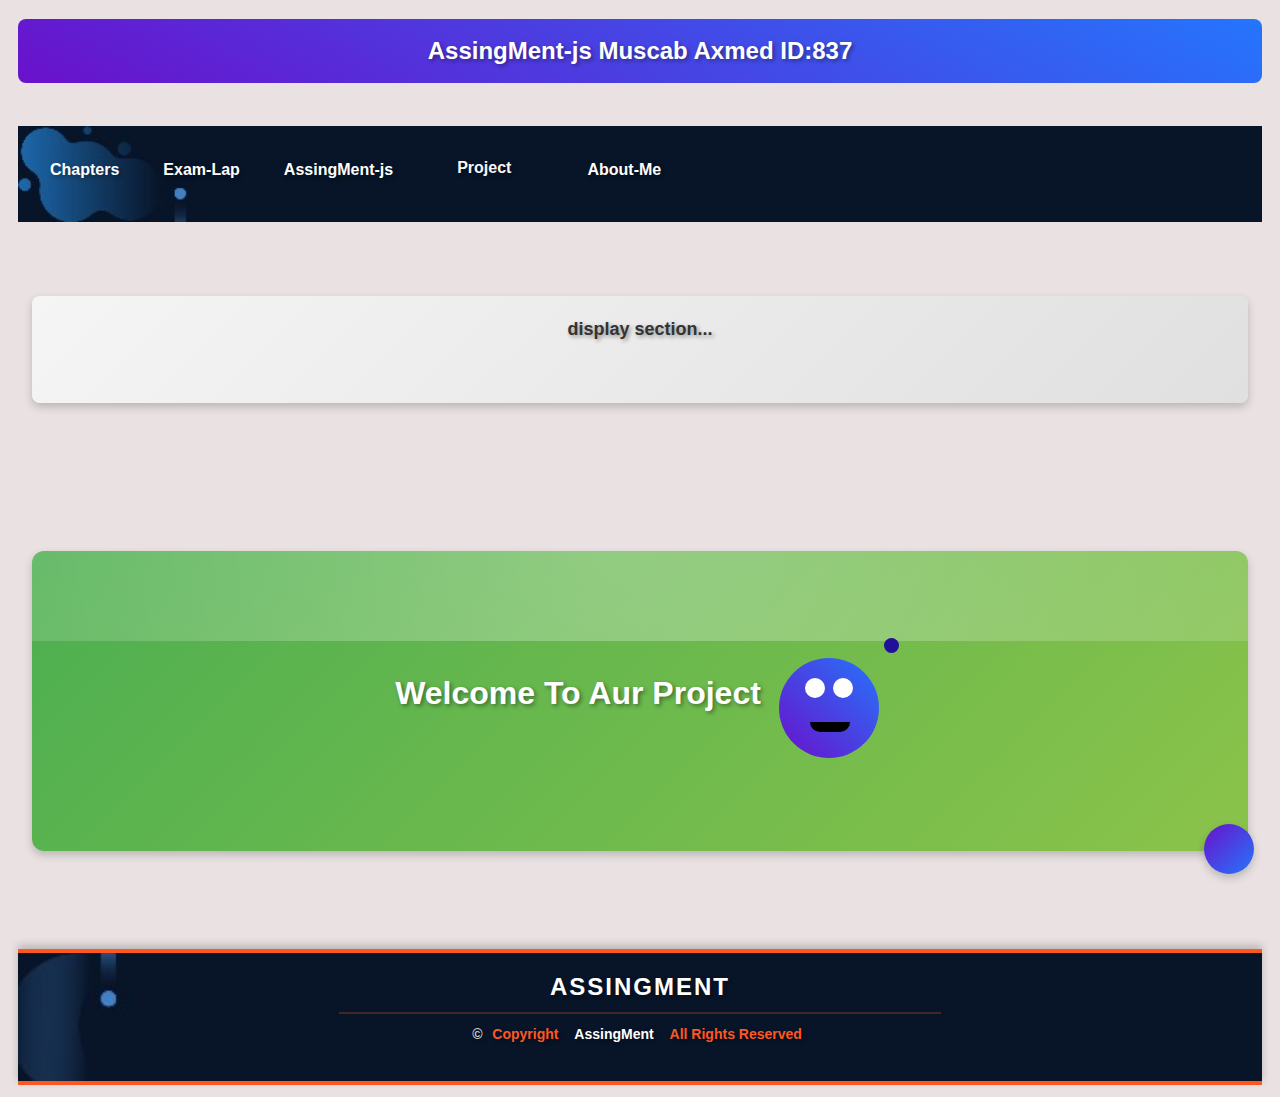
<file: HTML/index.html>
<!DOCTYPE html>
<html lang="en">
<head>
    <meta charset="UTF-8">
    <meta name="viewport" content="width=device-width, initial-scale=1.0">
    <link rel="icon" href="../image/download.png">
    <link rel="stylesheet" href="https://cdnjs.cloudflare.com/ajax/libs/font-awesome/6.7.1/css/all.min.css" integrity="sha512-5Hs3dF2AEPkpNAR7UiOHba+lRSJNeM2ECkwxUIxC1Q/FLycGTbNapWXB4tP889k5T5Ju8fs4b1P5z/iB4nMfSQ==" crossorigin="anonymous" referrerpolicy="no-referrer" />
    <title>AssingMent-js</title>
    <link rel="stylesheet" href="../bootstrap.min.css">
    <link rel="stylesheet" href="../CSS/style.css">
    <script src="../JavaScript/main.js"></script>
</head>
<body id="body">
   
    

    <div class="flex" id="top">
        <header>AssingMent-js Muscab Axmed ID:837</header><br>
    </div>

    <!-- Navbar with burger menu -->
    <nav class="navbar navbar-expand-lg navbar-dark bg-dark" >
        <ul class="nav-links">
            <li><a href="chapters.html" id="main">Chapters</a></li>
            <li><a href="ExamLap.html">Exam-Lap</a></li>
            <li><a href="AssingMent.html">AssingMent-js</a></li>
            <li id="chapter-project">
                <a href="project-One.html" id="Project">Project<i class="fa-solid fa-angle-down"></i></a>
                <ul class="dropdown">
                    <li><a href="project-One.html" style="color: black;">Project One</a></li>
                    <li><a href="ch2.html" style="color: black;">Project two</a></li>
                </ul>
            </li>
            <li><a href="about-me.html">About-Me</a></li>
        </ul>
        <!-- Burger icon -->
        <div class="burger" onclick="toggleMenu()">
            <div class="line"></div>
            <div class="line"></div>
            <div class="line"></div>
        </div>
    </nav><br><br>


    <div class="wraper2" id="image">
    <p id="message"  >display section...</p><br>
    </div>
    <div class="chapter">     
      <center><button  onclick="Ustad_Jamila()" class="button1">Ustaad Jamiila</button></center>  
    </div><br>
   <div class="center"> <p class="center1">Welcome To Aur Project</p><br><br>
   
    <div class="poop-emoji">
        <div class="poop">
            <div class="eyes"></div>
            <div class="mouth"></div>
        </div>
        <div class="fly"></div>
    </div>

</div> <br><br>


<a href="#top" class="back-to-top">
    <div class="icon">
      <i class="fa-solid fa-arrow-up"></i>
    </div>
  </a><br>

  <script src="../bootstrap.bundle.min.js"></script>
    <footer class="container-footer">
        <h3 class="js">AssingMent</h3><hr>
        <p>© <span>Copyright</span> <strong class="sitename">AssingMent</strong> <span>All Rights Reserved</span></p>   
    </footer>
</body>
</html>
</file>
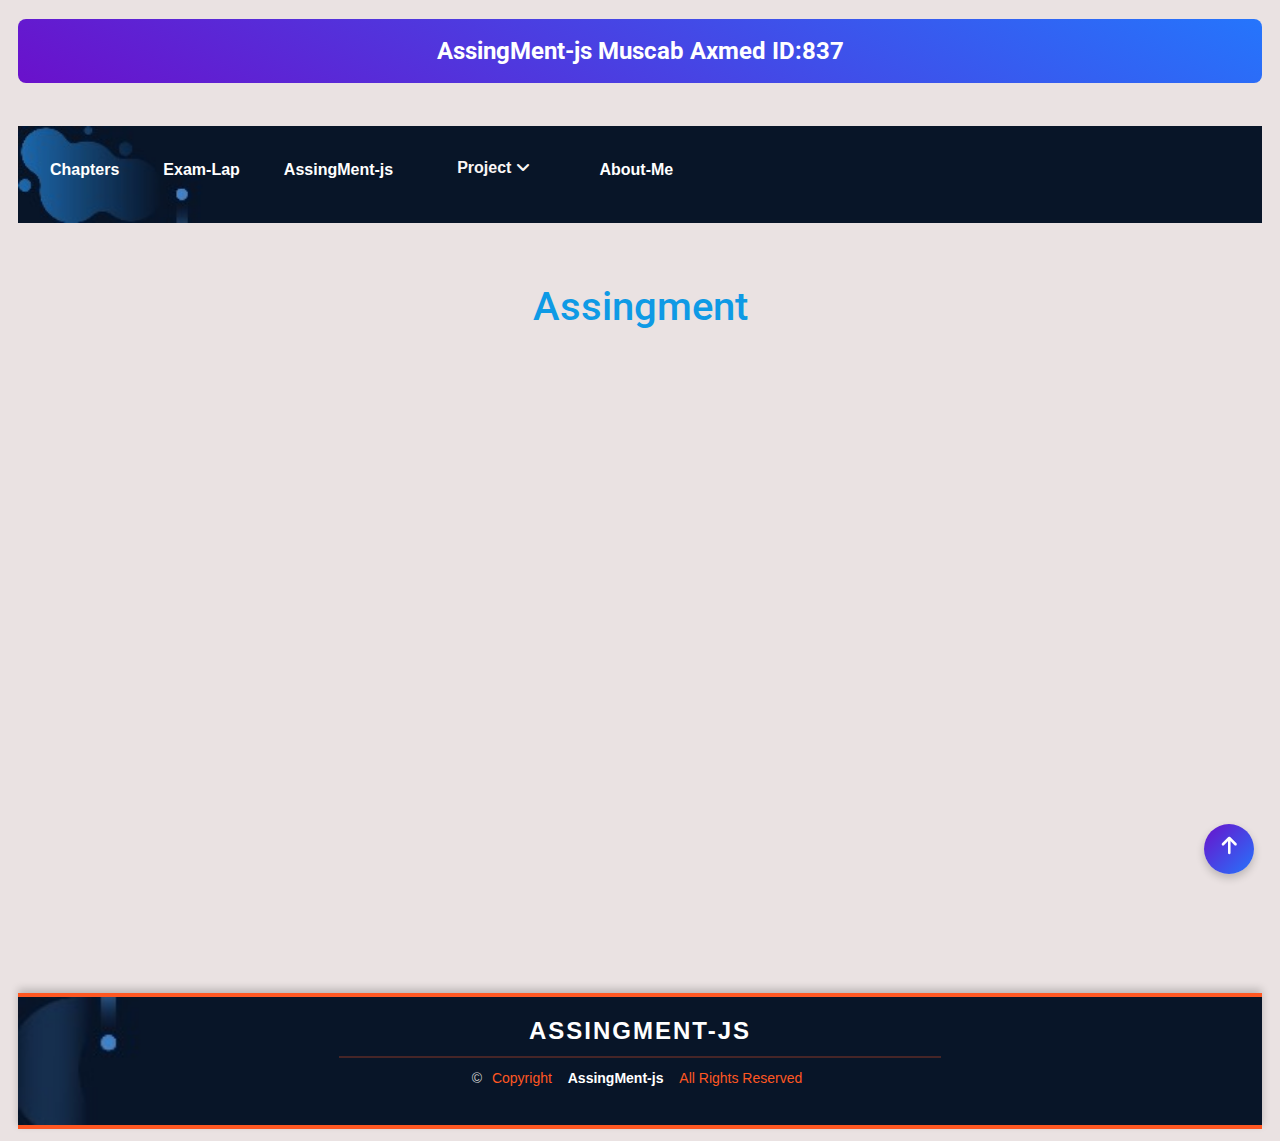
<file: HTML/about-me.html>
<!DOCTYPE html>
<html lang="en">
<head>
    <meta charset="UTF-8">
    <meta name="viewport" content="width=device-width, initial-scale=1.0">
    <link rel="icon" href="../image/download.png">
    <link rel="stylesheet" href="https://cdnjs.cloudflare.com/ajax/libs/font-awesome/6.0.0-beta3/css/all.min.css">
    <link rel="stylesheet" href="../bootstrap.min.css">
    <title>AssingMent-js</title>
    <style>
        /* Importing Google Fonts */
        @import url('https://fonts.googleapis.com/css2?family=Poppins:wght@600&family=Roboto:wght@400&display=swap');
    
        /* General reset for padding and margin */
        * {
            margin: 0;
            padding: 0;
            box-sizing: border-box;
            z-index: 999;
        }
    
        /* Apply Roboto font for body text and Poppins for headings */
        body {
            font-family: 'Roboto', sans-serif;
            background-color: #e9f2f7; /* Soft blue background */
            color: #333; /* Dark text for readability */
        }
    
        /* Styling the container of the 'about' section */
        .about {
            width: 80%;
            max-width: 600px;
            margin: 60px auto;
            margin-top: -36px;
            padding: 40px;
            background: linear-gradient(135deg, #3a5b9e, #4c7dbf); /* Gradient background */
            border-radius: 15px;
            box-shadow: 0 10px 30px rgba(0, 0, 0, 0.1);
            text-align: center;
            opacity: 0;
            animation: fadeIn 1s ease-out forwards;
            transition: transform 0.3s ease, box-shadow 0.3s ease;
        }
    
        /* Fade-in animation for the whole section */
        @keyframes fadeIn {
            0% {
                opacity: 0;
                transform: translateY(40px);
            }
            100% {
                opacity: 1;
                transform: translateY(0);
            }
        }
    
        /* Hover effect for the whole card */
        .about:hover {
            transform: translateY(-10px);
            box-shadow: 0 15px 40px rgba(0, 0, 0, 0.2);
        }
    
        /* Styling the image */
        .about img {
            border-radius: 50%;
            width: 200px;
            height: 200px;
            object-fit: cover;
            margin-bottom: 30px;
            transition: transform 0.3s ease, box-shadow 0.3s ease;
        }
    
        /* Hover effect for the image */
        .about img:hover {
            transform: scale(1.15) rotate(5deg);
            box-shadow: 0 10px 30px rgba(0, 0, 0, 0.2);
        }
    
        /* Styling the name heading */
        .about h2 {
            font-size: 30px;
            margin-bottom: 15px;
            color: #ffffff; /* White text for name */
            font-family: 'Poppins', sans-serif;
            font-weight: 600;
            letter-spacing: 1px;
            animation: fadeInText 1s ease-out 0.4s forwards;
        }
    
        /* Styling the paragraph text */
        .about p {
            font-size: 18px;
            margin: 10px 0;
            color: #f4f7fb; /* Light text for contrast */
            animation: fadeInText 1s ease-out 0.6s forwards;
        }
    
        .about strong {
            color: #ffffff; /* White color for emphasized text */
        }
    
        /* Animation for text elements */
        @keyframes fadeInText {
            0% {
                opacity: 0;
                transform: translateY(30px);
            }
            100% {
                opacity: 1;
                transform: translateY(0);
            }
        }
    
        /* Responsive Design */
        @media (max-width: 768px) {
            .about {
                width: 90%;
                padding: 30px;
            }
    
            .about img {
                width: 160px;
                height: 160px;
            }
    
            .about h2 {
                font-size: 26px;
            }
    
            .about p {
                font-size: 16px;
            }
        }
    </style>
    
    <link rel="stylesheet" href="../CSS/style.css">
    <script src="../JavaScript/main.js"></script>
</head>
<body>
  
    <div class="flex" id="top">
        <header>AssingMent-js Muscab Axmed ID:837</header><br>
    </div>

    <!-- Navbar with burger menu -->
    <nav class="navbar">
        <ul class="nav-links">
            <li><a href="chapters.html">Chapters</a></li>
            <li><a href="ExamLap.html">Exam-Lap</a></li>
            <li><a href="AssingMent.html">AssingMent-js</a></li>
            <li id="chapter-project">
                <a href="project-One.html" id="Project">Project<i class="fa-solid fa-angle-down"></i></a>
                <ul class="dropdown">
                    <li><a href="project-One.html" style="color: black;">Project One</a></li>
                    <li><a href="ch2.html" style="color: black;">Project two</a></li>
                </ul>
            </li>
            <li><a href="about-me.html">About-Me</a></li>
        </ul>
        <!-- Burger icon -->
        <div class="burger" onclick="toggleMenu()">
            <div class="line"></div>
            <div class="line"></div>
            <div class="line"></div>
        </div>
    </nav><br><br>


    <center><h1 style="z-index: -999; color: #0e9ae5;">Assingment</h1></center><br>
    <center><br>
   
        
        </center><br>
        <div class="about">
        <img src="../image/muscab2.jpg" alt="muscab" height="200px" width="200px"> 
        <p ><strong>name :&nbsp;</strong>muscab axmed maxamuud</p>
        <h4> iD :&nbsp; CS 1400837</h4>
        <p ><strong>UNICERSITY:&nbsp;</strong>jazeera University</p>
        <p ><strong>facult Of:&nbsp;</strong>Computer sceines & iT</p>
        <p ><i class="fas fa-user-tie">&nbsp;</i><strong>Course Teacher :&nbsp;</strong>Ustaad Jamiila</p>
        </div>

        <a href="#top" class="back-to-top">
            <div class="icon">
              <i class="fa-solid fa-arrow-up"></i>
            </div>
          </a><br>

        <footer class="container-footer">
            <h3 class="js">AssingMent-js</h3><hr>
            <p>© <span>Copyright</span> <strong class="sitename">AssingMent-js</strong> <span>All Rights Reserved</span></p>   
        </footer>
</body>
</html>
</file>
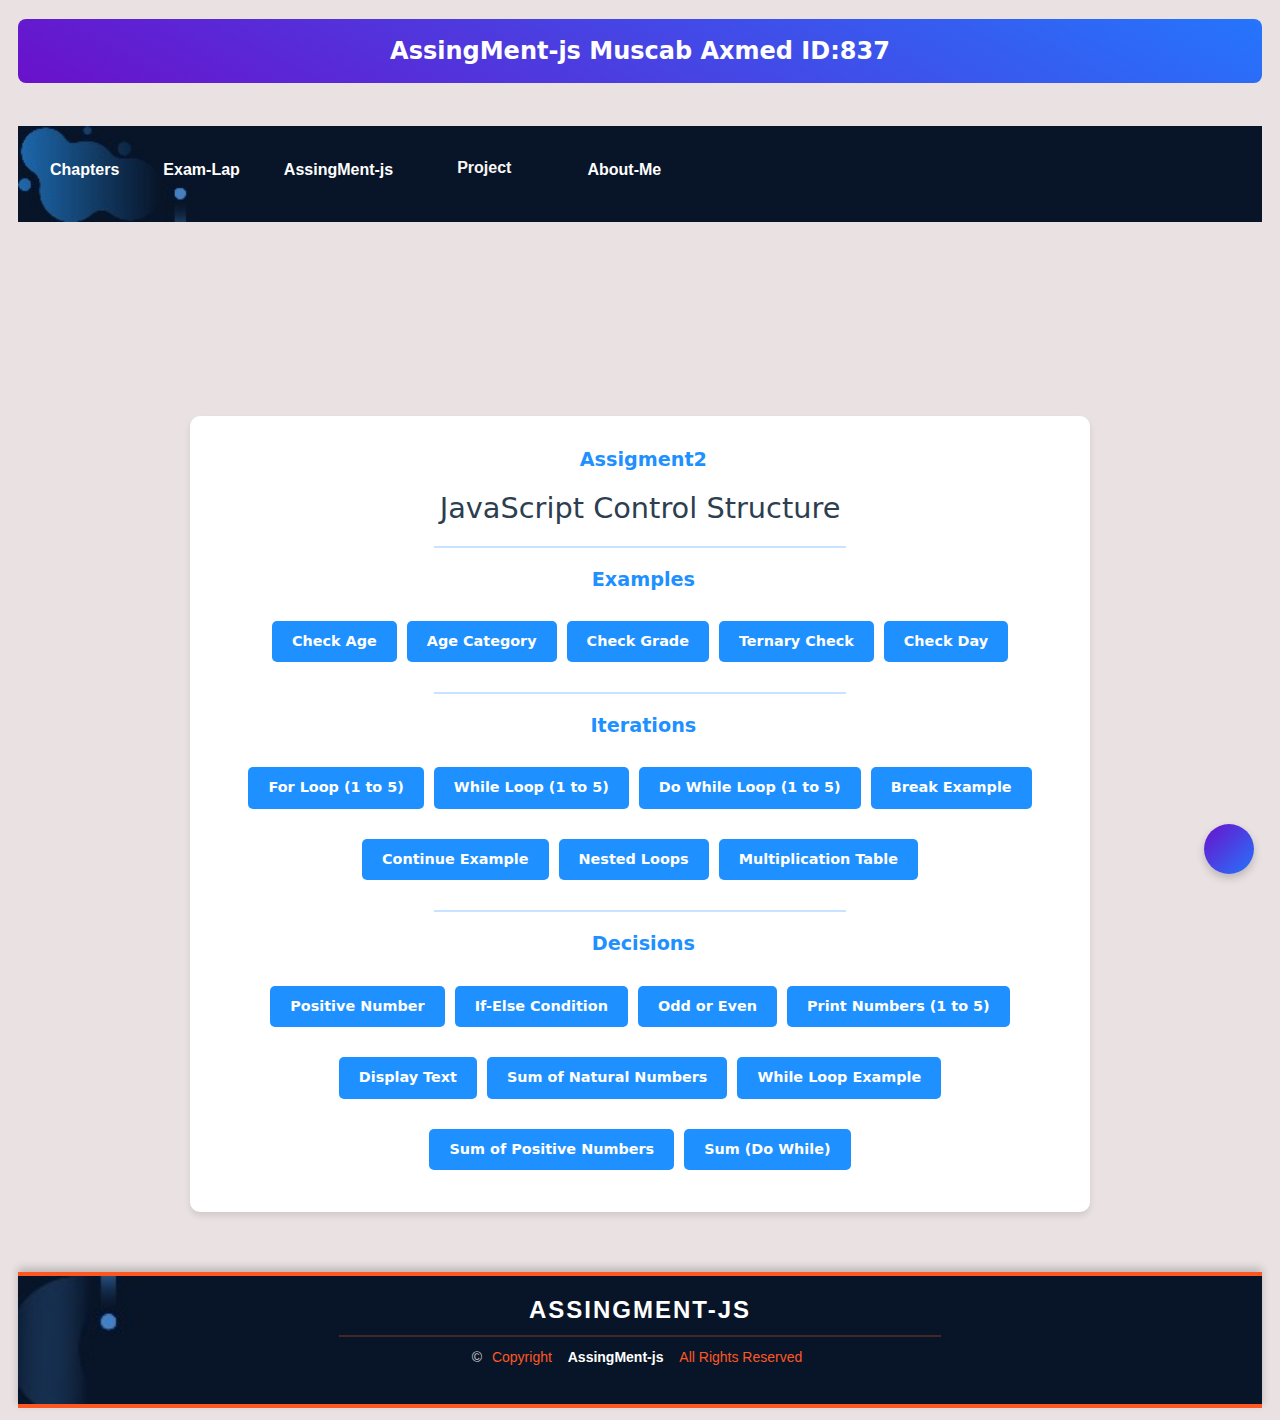
<file: HTML/AssingMent.html>
<!DOCTYPE html>
<html lang="en">
<head>
    <meta charset="UTF-8">
    <meta name="viewport" content="width=device-width, initial-scale=1.0">
    <link rel="icon" href="../image/download.png">
    <link rel="stylesheet" href="https://cdnjs.cloudflare.com/ajax/libs/font-awesome/6.7.1/css/all.min.css" integrity="sha512-5Hs3dF2AEPkpNAR7UiOHba+lRSJNeM2ECkwxUIxC1Q/FLycGTbNapWXB4tP889k5T5Ju8fs4b1P5z/iB4nMfSQ==" crossorigin="anonymous" referrerpolicy="no-referrer" />
    <title>AssingMent-js</title>
    <link rel="stylesheet" href="../bootstrap.min.css">
    <link rel="stylesheet" href="../CSS/style.css">
    <script src="../JavaScript/main.js"></script>
</head>
<body>
  
    <div class="flex" id="top">
        <header>AssingMent-js Muscab Axmed ID:837</header><br>
    </div>

<!-- Navbar with burger menu -->
<nav class="navbar">
    <ul class="nav-links">
        <li><a href="chapters.html">Chapters</a></li>
        <li><a href="ExamLap.html">Exam-Lap</a></li>
        <li><a href="AssingMent.html">AssingMent-js</a></li>
        <li id="chapter-project">
            <a href="project-One.html" id="Project">Project<i class="fa-solid fa-angle-down"></i></a>
            <ul class="dropdown">
                <li><a href="project-One.html" style="color: black;">Project One</a></li>
                <li><a href="ch2.html" style="color: black;">Project two</a></li>
            </ul>
        </li>
        <li><a href="about-me.html">About-Me</a></li>
    </ul>
    <!-- Burger icon -->
    <div class="burger" onclick="toggleMenu()">
        <div class="line"></div>
        <div class="line"></div>
        <div class="line"></div>
    </div>
</nav><br><br>

    <div class="hello">
      <button onclick="run2()" class="button1">Check Operations</button>
      <p id="display"></p>
    </div><br><br>
  <center>  <div class="wrapper1">
    <div class="small1">
        <div class="small21">
            <h3>
                <span class="number1"> &nbsp;Assigment2</span>
            </h3>
        </div>

        <div class="main1">
            <h1 class="h11">JavaScript Control Structure</h1>
            <div class="small21">
                <hr>
                <h3> 
                    <!-- <span class="under_number_blue1"></span>
                    <span class="under_number_white1"></span> -->
                    <span class="number1"> &nbsp;Examples </span>
                </h3>
            </div>

            <div class="buttons1">
                <button onclick="checkAge()" class="button">Check Age</button>
                <button onclick="ageCategory()" class="button">Age Category</button>
                <button onclick="getGrade()" class="button">Check Grade</button>
                <button onclick="ternaryCheck()" class="button">Ternary Check</button>
                <button onclick="dayCheck()" class="button">Check Day</button>
            </div>

            <div class="small21">
                <hr>
                <h3> 
                    <!-- <span class="under_number_blue1"></span>
                    <span class="under_number_white1"></span> -->
                    <span class="number1"> &nbsp;Iterations </span>
                </h3>
            </div>

            <div class="buttons1">
                <button onclick="loop1to5()" class="button">For Loop (1 to 5)</button>
                <button onclick="while1to5()" class="button">While Loop (1 to 5)</button>
                <button onclick="doWhile1to5()" class="button">Do While Loop (1 to 5)</button>
                <button onclick="breakLoop()" class="button">Break Example</button>
                <button onclick="continueLoop()" class="button">Continue Example</button>
                <button onclick="nestedLoops()" class="button">Nested Loops</button>
                <button onclick="multiplicationTable()" class="button">Multiplication Table</button>
            </div>

            <div class="small21">
                <hr>
                <h3> 
                    <!-- <span class="under_number_blue1"></span> -->
                    <!-- <span class="under_number_white1"></span> -->
                    <span class="number1"> &nbsp;Decisions </span>
                </h3>
            </div>

            <div class="buttons1">
                <button onclick="positiveCheck()" class="button">Positive Number</button>
                <button onclick="ifElseCheck()" class="button">If-Else Condition</button>
                <button onclick="oddOrEven()" class="button">Odd or Even</button>
                <button onclick="printNumbers()" class="button">Print Numbers (1 to 5)</button>
                <button onclick="displayText()" class="button">Display Text</button>
                <button onclick="sumNaturalNumbers()" class="button">Sum of Natural Numbers</button>
                <button onclick="whilePrint()" class="button">While Loop Example</button>
                <button onclick="sumPositiveNumbers()" class="button">Sum of Positive Numbers</button>
                <button onclick="doWhileSum()" class="button">Sum (Do While)</button>
            </div>
        </div>
    </div>
</div></center><br>

<a href="#top" class="back-to-top">
    <div class="icon">
      <i class="fa-solid fa-arrow-up"></i>
    </div>
  </a><br>

     <footer class="container-footer">
      <h3 class="js">AssingMent-js</h3><hr>
      <p>© <span>Copyright</span> <strong class="sitename">AssingMent-js</strong> <span>All Rights Reserved</span></p>   
    </footer>
</body>
</html>
</file>
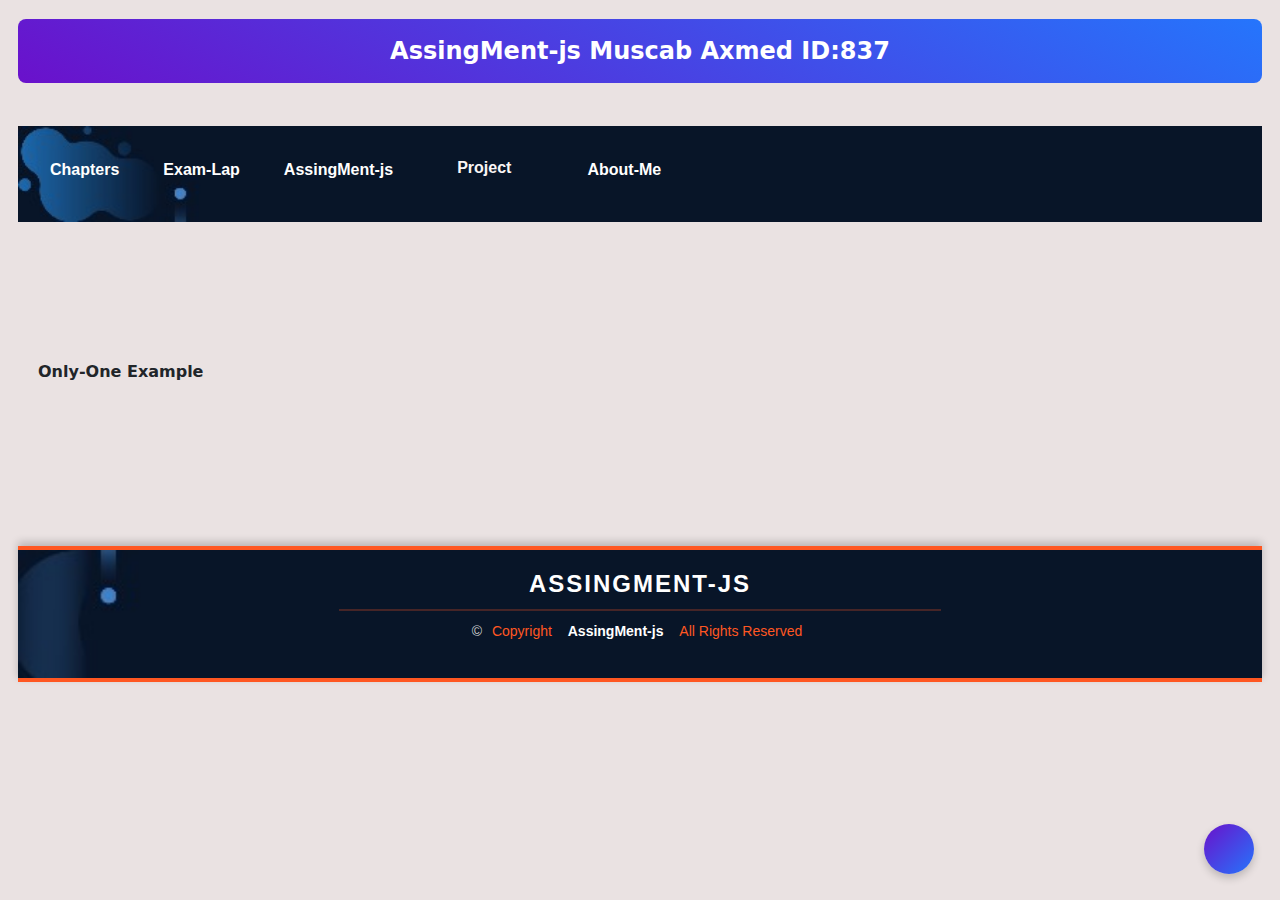
<file: HTML/Chapter1.html>
<!DOCTYPE html>
<html lang="en">
<head>
    <meta charset="UTF-8">
    <meta name="viewport" content="width=device-width, initial-scale=1.0">
    <link rel="icon" href="../image/download.png">
    <link rel="stylesheet" href="https://cdnjs.cloudflare.com/ajax/libs/font-awesome/6.7.1/css/all.min.css" integrity="sha512-5Hs3dF2AEPkpNAR7UiOHba+lRSJNeM2ECkwxUIxC1Q/FLycGTbNapWXB4tP889k5T5Ju8fs4b1P5z/iB4nMfSQ==" crossorigin="anonymous" referrerpolicy="no-referrer" />
    <title>AssingMent-js</title>
    <link rel="stylesheet" href="../bootstrap.min.css">
    <link rel="stylesheet" href="../CSS/style.css">
    <script src="../JavaScript/main.js"></script>
</head>
<body>
  
    <div class="flex" id="top">
        <header>AssingMent-js Muscab Axmed ID:837</header><br>
    </div>

    <!-- Navbar with burger menu -->
    <nav class="navbar">
        <ul class="nav-links">
            <li><a href="chapters.html">Chapters</a></li>
            <li><a href="ExamLap.html">Exam-Lap</a></li>
            <li><a href="AssingMent.html">AssingMent-js</a></li>
            <li id="chapter-project">
                <a href="project-One.html" id="Project">Project<i class="fa-solid fa-angle-down"></i></a>
                <ul class="dropdown">
                    <li><a href="project-One.html" style="color: black;">Project One</a></li>
                    <li><a href="ch2.html" style="color: black;">Project two</a></li>
                </ul>
            </li>
            <li><a href="about-me.html">About-Me</a></li>
        </ul>
        <!-- Burger icon -->
        <div class="burger" onclick="toggleMenu()">
            <div class="line"></div>
            <div class="line"></div>
            <div class="line"></div>
        </div>
    </nav><br><br>
                
    <div class="chapter">     
        <button onclick="hello()" class="button1">Hello World</button><strong><p>Only-One Example</p></strong>
    </div><br><br><br>
    
    <a href="#top" class="back-to-top">
        <div class="icon">
          <i class="fa-solid fa-arrow-up"></i>
        </div>
      </a><br>

    <footer class="container-footer">
        <h3 class="js">AssingMent-js</h3><hr>
        <p>© <span>Copyright</span> <strong class="sitename">AssingMent-js</strong> <span>All Rights Reserved</span></p>   
    </footer>
</body>
</html>
</file>
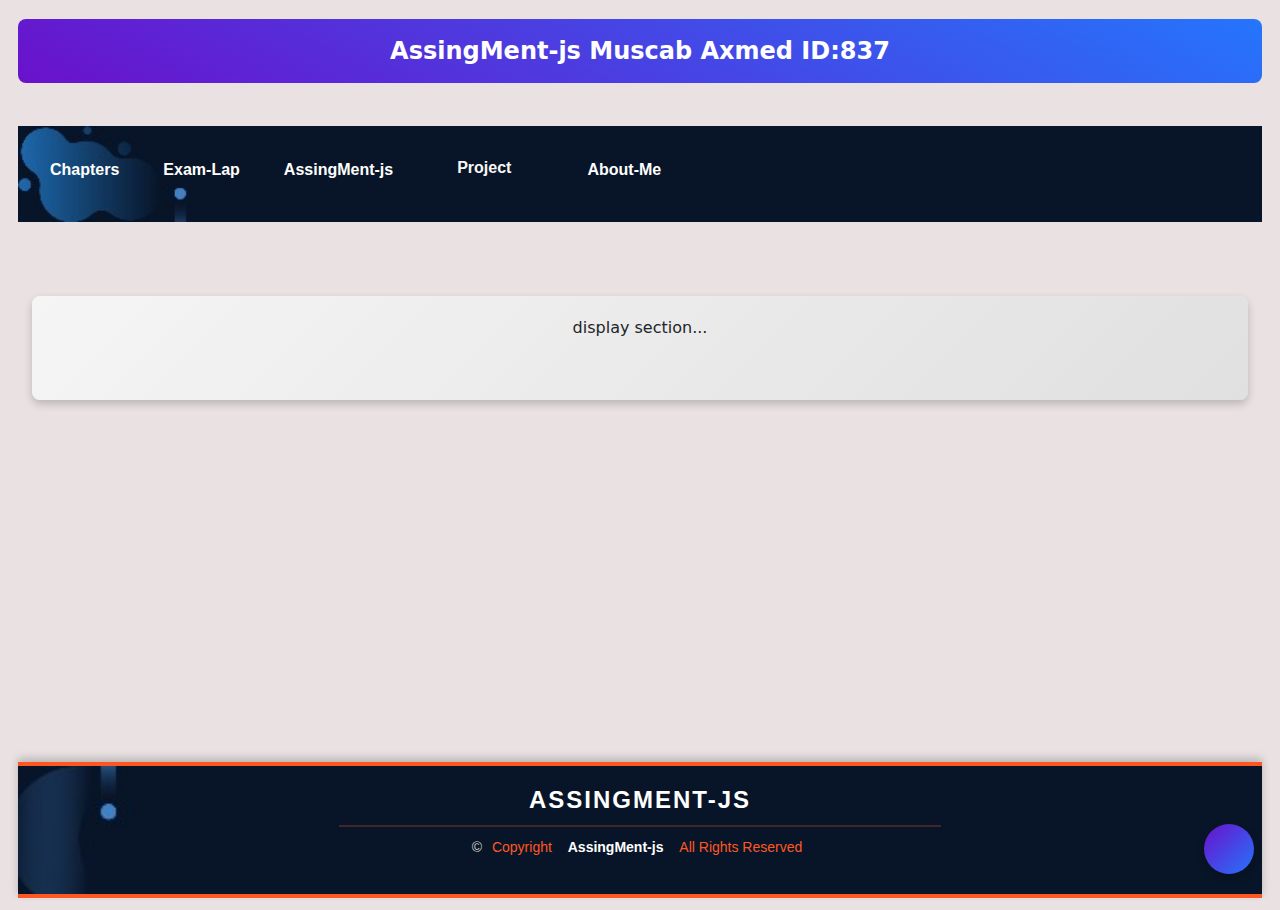
<file: HTML/Chapter5.html>
<!DOCTYPE html>
<html lang="en">
<head>
    <meta charset="UTF-8">
    <meta name="viewport" content="width=device-width, initial-scale=1.0">
    <link rel="icon" href="../image/download.png">
    <link rel="stylesheet" href="https://cdnjs.cloudflare.com/ajax/libs/font-awesome/6.7.1/css/all.min.css" integrity="sha512-5Hs3dF2AEPkpNAR7UiOHba+lRSJNeM2ECkwxUIxC1Q/FLycGTbNapWXB4tP889k5T5Ju8fs4b1P5z/iB4nMfSQ==" crossorigin="anonymous" referrerpolicy="no-referrer" />
    <title>AssingMent-js</title>
    <link rel="stylesheet" href="../bootstrap.min.css">
    <link rel="stylesheet" href="../CSS/style.css">
    <script defer src="../JavaScript/main.js"></script>
</head>
<body>
  
    <div class="flex" id="top">
        <header>AssingMent-js Muscab Axmed ID:837</header><br>
    </div>

    <!-- Navbar with burger menu -->
    <nav class="navbar">
        <ul class="nav-links">
            <li><a href="chapters.html">Chapters</a></li>
            <li><a href="ExamLap.html">Exam-Lap</a></li>
            <li><a href="AssingMent.html">AssingMent-js</a></li>
            <li id="chapter-project">
                <a href="project-One.html" id="Project">Project<i class="fa-solid fa-angle-down"></i></a>
                <ul class="dropdown">
                    <li><a href="project-One.html" style="color: black;">Project One</a></li>
                    <li><a href="ch2.html" style="color: black;">Project two</a></li>
                </ul>
            </li>
            <li><a href="about-me.html">About-Me</a></li>
        </ul>
        <!-- Burger icon -->
        <div class="burger" onclick="toggleMenu()">
            <div class="line"></div>
            <div class="line"></div>
            <div class="line"></div>
        </div>
    </nav><br><br>

    
    <div class="wraper2">
        <p id="message1">display section...</p><br>
    </div><br>
           <div class="chapter">     
    <button onclick="Array_Literal()" class="button1">Array Literal</button>
    <button onclick="Empty_Array()" class="button1">Empty Array</button>
    <button onclick="Array_from()" class="button1">Array from</button>
    <button onclick="Array_initializer()" class="button1">Array Enitializer</button>
    <button onclick="spread_oprator()" class="button1">Spread Oprator</button>
    <button onclick="Array_Of()" class="button1">Array Of</button><br><br><br>
    <button onclick="push_Method()"class="button1">push Method</button>
    <button onclick="unfinish_Method()" class="button1">Unfinish Method</button>
    <button onclick="update_Method()" class="button1">Update Method</button>
    <button onclick="pop_Method()" class="button1">popMethod</button>
    <button onclick="shift_Method()" class="button1">Shift Method</button>
    <button onclick="Splice_Method()" class="button1">pSplice Method</button>
           </div><br><br><br>
    
           <a href="#top" class="back-to-top">
            <div class="icon">
              <i class="fa-solid fa-arrow-up"></i>
            </div>
          </a><br>

           <footer class="container-footer">
            <h3 class="js">AssingMent-js</h3><hr>
            <p>© <span>Copyright</span> <strong class="sitename">AssingMent-js</strong> <span>All Rights Reserved</span></p>   
        </footer>
</body>
</html>
</file>
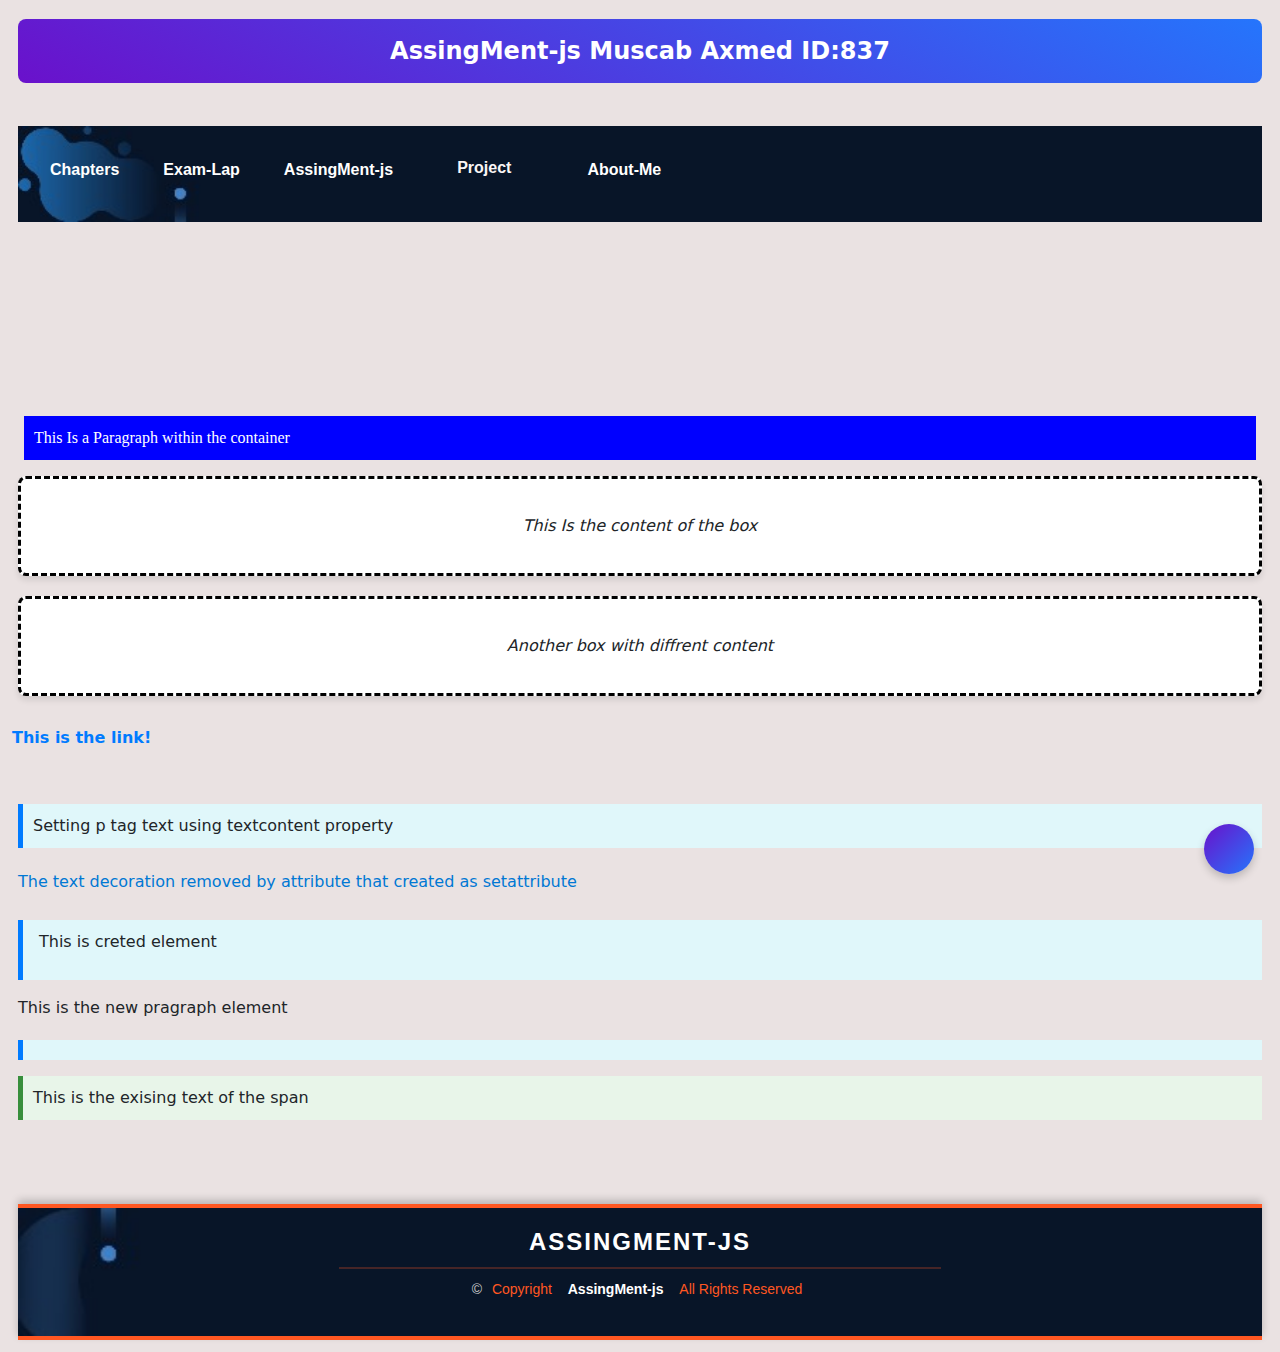
<file: HTML/chapter6.html>
<!DOCTYPE html>
<html lang="en">
<head>
    <meta charset="UTF-8">
    <meta name="viewport" content="width=device-width, initial-scale=1.0">
    <link rel="icon" href="../image/download.png">
    <link rel="stylesheet" href="https://cdnjs.cloudflare.com/ajax/libs/font-awesome/6.7.1/css/all.min.css" integrity="sha512-5Hs3dF2AEPkpNAR7UiOHba+lRSJNeM2ECkwxUIxC1Q/FLycGTbNapWXB4tP889k5T5Ju8fs4b1P5z/iB4nMfSQ==" crossorigin="anonymous" referrerpolicy="no-referrer" />
    <title>AssingMent-js</title>
    <link rel="stylesheet" href="../bootstrap.min.css">
    <link rel="stylesheet" href="../CSS/style.css">
    <script defer src="../JavaScript/main.js"></script>
</head>
<body>
  
    <div class="flex" id="top">
        <header>AssingMent-js Muscab Axmed ID:837</header><br>
    </div>

    <!-- Navbar with burger menu -->
    <nav class="navbar">
        <ul class="nav-links">
            <li><a href="chapters.html">Chapters</a></li>
            <li><a href="ExamLap.html">Exam-Lap</a></li>
            <li><a href="AssingMent.html">AssingMent-js</a></li>
            <li id="chapter-project">
                <a href="project-One.html" id="Project">Project<i class="fa-solid fa-angle-down"></i></a>
                <ul class="dropdown">
                    <li><a href="project-One.html" style="color: black;">Project One</a></li>
                    <li><a href="ch2.html" style="color: black;">Project two</a></li>
                </ul>
            </li>
            <li><a href="about-me.html">About-Me</a></li>
        </ul>
        <!-- Burger icon -->
        <div class="burger" onclick="toggleMenu()">
            <div class="line"></div>
            <div class="line"></div>
            <div class="line"></div>
        </div>
    </nav><br><br>

    
    
     <div class="chapter2">     
    <button id="p_reader" class="button1">DOM Slection example</button><br>
    <p id="BTN1"></p><br><br>
     </div>
    <div>
     <!-- 2 -->
    <p id="content">This Is a Paragraph within the container</p>
    </div>

<!-- 3 -->
<div class="box">
    <p class="p" class="boxContent">This Is the content of the box</p>
</div>

<div class="box">
    <p class="p" class="boxContent">Another box with diffrent content</p>
</div>

<!-- 6.css style propert -->
<a href="" id="mylink">This is the link!</a><br><br>

<!-- 7. innertext and textcontent -->
<p id="paragraph"></p>

<!-- 8 setattribute -->
<a id="my_link" href="">The text decoration removed by attribute that created as setattribute</a>

<!-- creating element -->
<p id="pargr"></p>

<!-- replce elemnt -->
<p id="pragraph">This the old text of this pragraph</p>

<!-- insert element before another element -->
<p id="pragraph2"></p>
<span id="span2">This is the exising text of the span</span><br><br>

<a href="#top" class="back-to-top">
    <div class="icon">
      <i class="fa-solid fa-arrow-up"></i>
    </div>
  </a><br>
    
           <footer class="container-footer">
            <h3 class="js">AssingMent-js</h3><hr>
            <p>© <span>Copyright</span> <strong class="sitename">AssingMent-js</strong> <span>All Rights Reserved</span></p>   
        </footer>
</body>
</html>
</file>
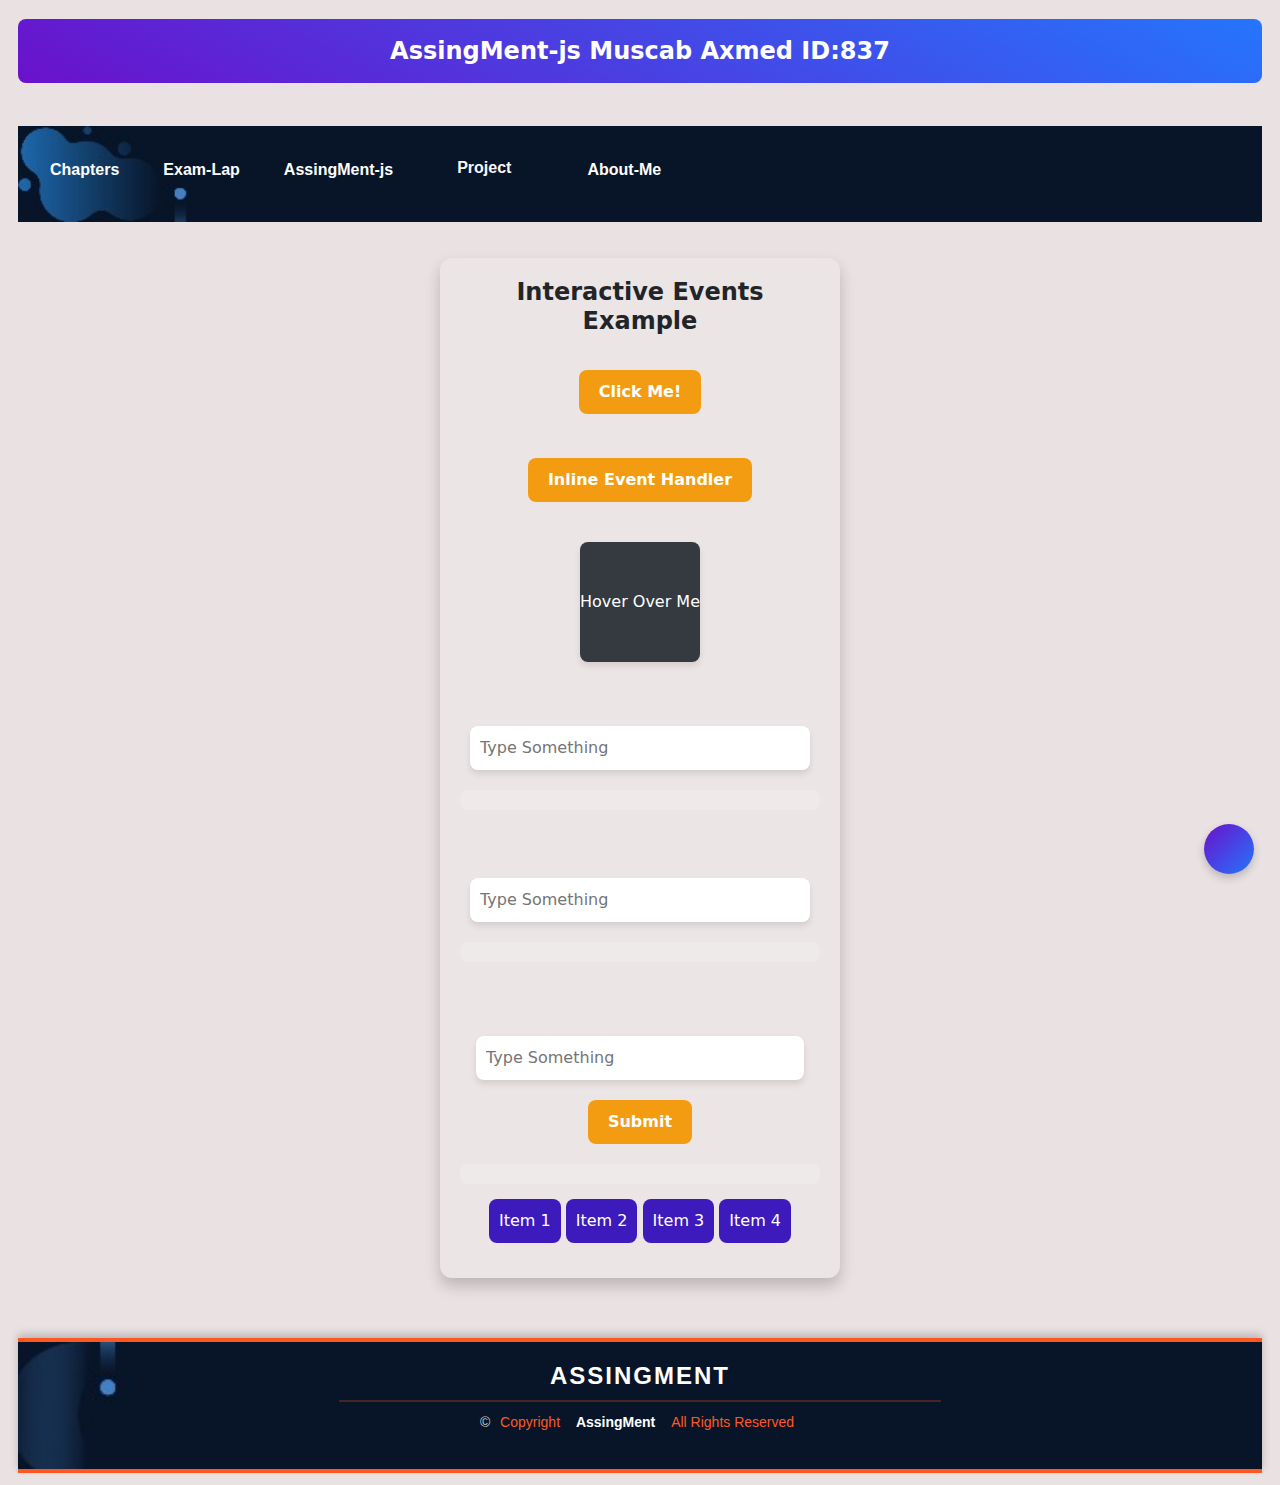
<file: HTML/chapter7.html>
<!DOCTYPE html>
<html lang="en">
<head>
    <meta charset="UTF-8">
    <meta name="viewport" content="width=device-width, initial-scale=1.0">
    <link rel="icon" href="../image/download.png">
    <link rel="stylesheet" href="https://cdnjs.cloudflare.com/ajax/libs/font-awesome/6.7.1/css/all.min.css" integrity="sha512-5Hs3dF2AEPkpNAR7UiOHba+lRSJNeM2ECkwxUIxC1Q/FLycGTbNapWXB4tP889k5T5Ju8fs4b1P5z/iB4nMfSQ==" crossorigin="anonymous" referrerpolicy="no-referrer" />
    <title>AssingMent-js</title>
    <link rel="stylesheet" href="../bootstrap.min.css">
    <!-- <script defer src="../JavaScript/main.js"></script> -->
    <link rel="stylesheet" href="../CSS/style.css">
</head>
<body>

    <div class="flex" id="top">
        <header>AssingMent-js Muscab Axmed ID:837</header><br>
    </div>

    <!-- Navbar with burger menu -->
    <nav class="navbar">
        <ul class="nav-links">
            <li><a href="chapters.html">Chapters</a></li>
            <li><a href="ExamLap.html">Exam-Lap</a></li>
            <li><a href="AssingMent.html">AssingMent-js</a></li>
            <li id="chapter-project">
                <a href="project-One.html" id="Project">Project<i class="fa-solid fa-angle-down"></i></a>
                <ul class="dropdown">
                    <li><a href="project-One.html" style="color: black;">Project One</a></li>
                    <li><a href="ch2.html" style="color: black;">Project two</a></li>
                </ul>
            </li>
            <li><a href="about-me.html">About-Me</a></li>
        </ul>
        <!-- Burger icon -->
        <div class="burger" onclick="toggleMenu()">
            <div class="line"></div>
            <div class="line"></div>
            <div class="line"></div>
        </div>
    </nav><br>

<center>
    <div class="container">
        <h2>Interactive Events Example</h2><br>

        <!-- Event Listener -->
        <button id="myButton">Click Me!</button><br><br>

        <!-- Inline Event Handler -->
        <button onclick="func()">Inline Event Handler</button><br><br>
    


    <!-- Mouse Events -->
     <div id="myel">Hover Over Me</div><br><br>


     <!-- keyboard events -->
    <input type="text" id="text" placeholder="Type Something">
    <div id="output"></div><br><br>


    <!-- Focus events -->
    <input type="text" id="text2" placeholder="Type Something">
    <div id="output2"></div><br><br>


    <!-- focus element in form -->
     <form id="myform">
        <input type="text" id="textinp" placeholder="Type Something">
        <button type="submit">Submit</button>
     </form>
     <div id="foutput"></div>

    <!-- Event Delegation Using A Single Event Listener On The Parent Element -->
     <ul id="parentList">
        <li class="li">Item 1</li>
        <li class="li">Item 2</li>
        <li class="li">Item 3</li>
        <li class="li">Item 4</li>
</ul>
</div>
</center>
<script>
    const element = document.getElementById("myButton");
element.addEventListener("click", myfun);
function myfun(){
alert("Button Clicked!")
}


// inline event handler
function func(){
alert("Button Clicked!")
}


// mouse event
let element2 = document.getElementById("myel");
element2.addEventListener("mouseover",function(){
element2.style.backgroundColor = "green";
});
element2.addEventListener("mouseout",function(){
element2.style.backgroundColor = "blue";
});


//keyboard event
const textinput = document.getElementById("text");
const outputdiv = document.getElementById("output");
textinput.addEventListener("keydown", function (event){
outputdiv.innerText = `Keydown: ${event.key}`;
});
textinput.addEventListener("keypress", function (event){
outputdiv.innerText += `\nKeypress: ${event.key}`;
});
textinput.addEventListener("keyup", function (event){
outputdiv.innerText += `\nKeyup: ${event.key}`;
});


//Focus events
const textinput2 = document.getElementById("text2");
const outputdiv2 = document.getElementById("output2");
textinput2.addEventListener("focus", function (){
updateOutput("focused");
});
textinput2.addEventListener("blur", function (){
updateOutput("blurred");
});
function updateOutput(className){
outputdiv2.className = className;
}


//form focus
const textinp = document.getElementById("textinp");
const outdiv = document.getElementById("foutput");
const form = document.getElementById("myform");
textinp.addEventListener("input", function () {
if (textinp.value != "") {
    updateOutput2("input changed!", "valid");
} else {
    updateOutput2("input changed with empty!", "invalid");
}
});
form.addEventListener("submit", function (event) {
event.preventDefault();
updateOutput2("form submitted!", "valid");
});
function updateOutput2(message2, classname2) {
outdiv.innerText = message2;
outdiv.className = classname2;
}


//Event Delegation Using A Single Event Listener On The Parent Element
const parentList = document.getElementById("parentList");
parentList.addEventListener("click", function(event){
if(event.target.tagName === "LI"){
    alert("Clicked on: "+event.target.innerText);
}
});

// Function to toggle the menu visibility on mobile screens
function toggleMenu() {
const navLinks = document.querySelector('.nav-links');
navLinks.classList.toggle('active');
}

</script>

    <br>

    <a href="#top" class="back-to-top">
        <div class="icon">
          <i class="fa-solid fa-arrow-up"></i>
        </div>
      </a><br>

    <footer class="container-footer">
        <h3 class="js">AssingMent</h3><hr>
        <p>© <span>Copyright</span> <strong class="sitename">AssingMent</strong> <span>All Rights Reserved</span></p>   
    </footer>
 
    <!-- <script src="../JavaScript/main.j"></script> -->
</body>
</html>
</file>
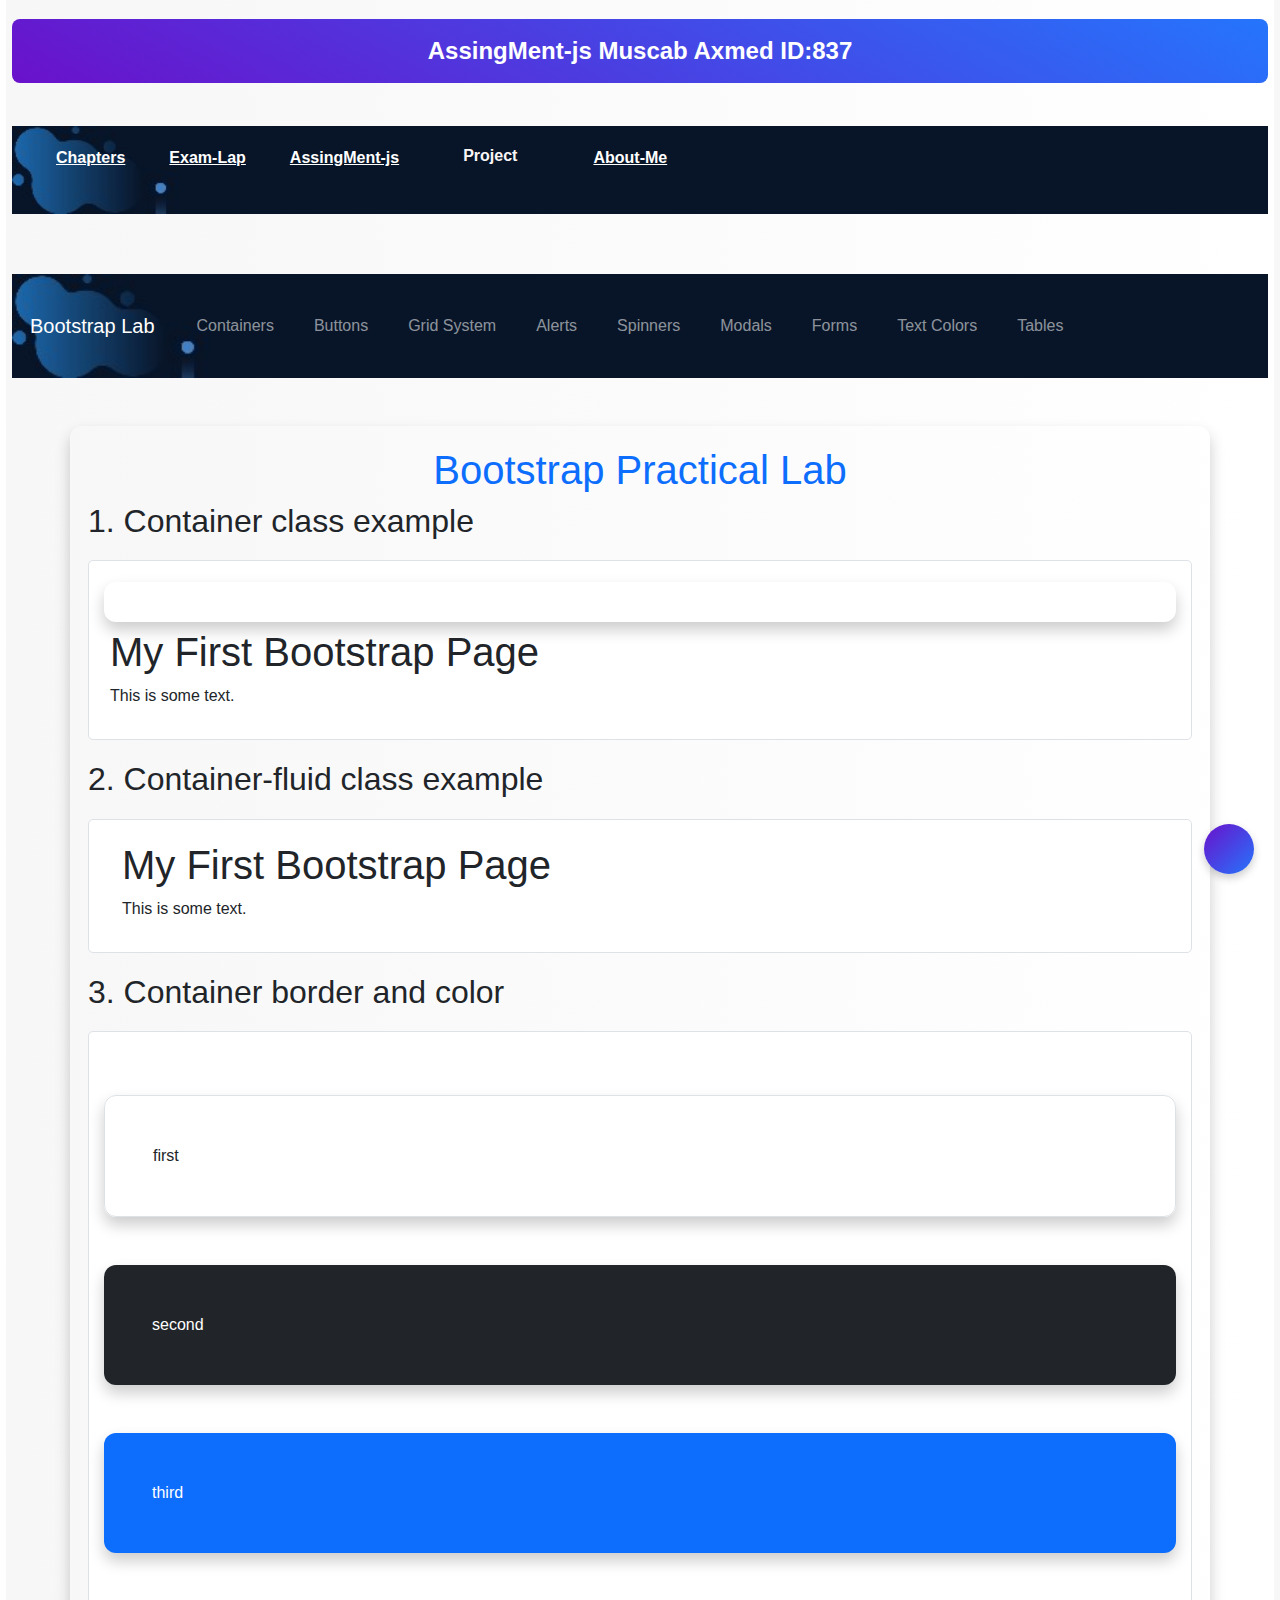
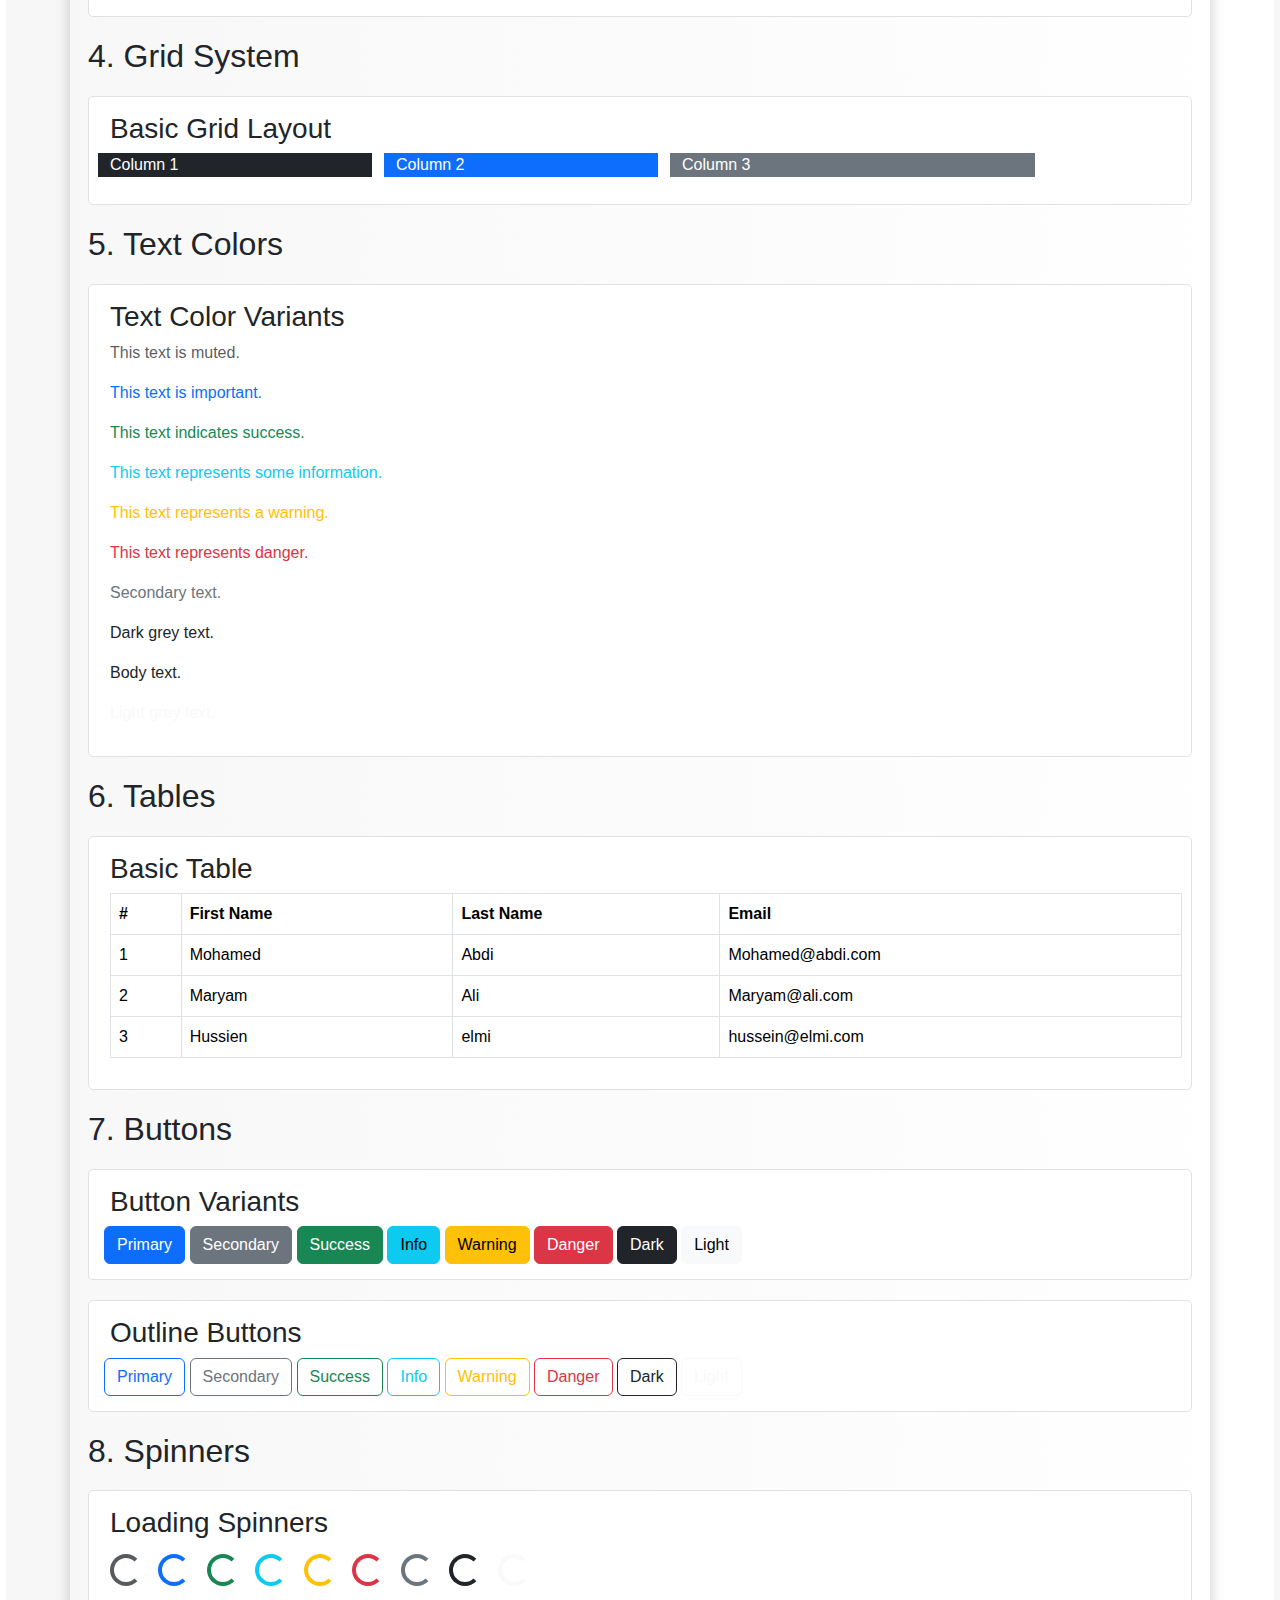
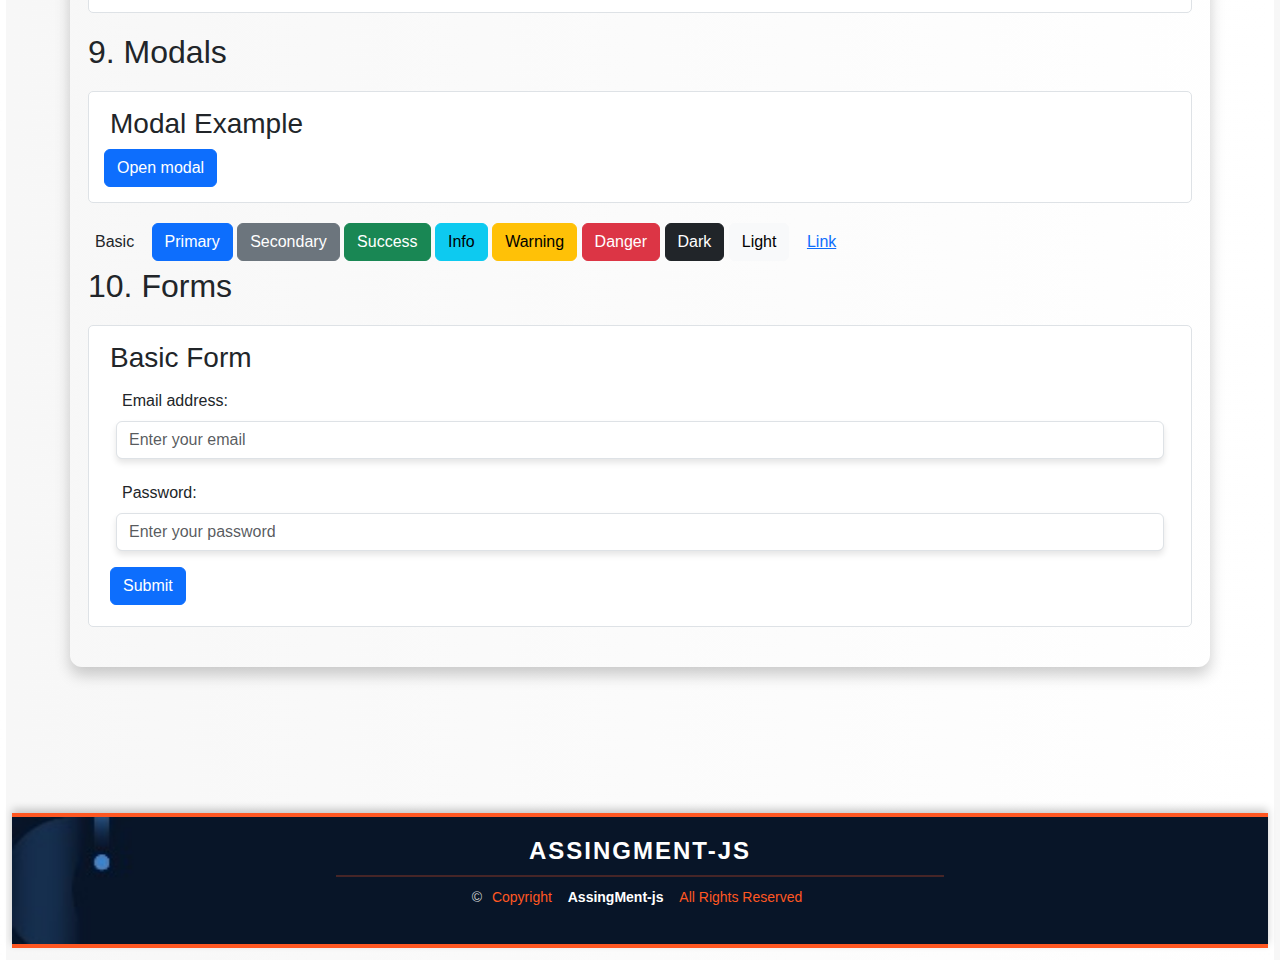
<file: HTML/chapter8.html>
<!DOCTYPE html>
<html lang="en">
<head>
    <meta charset="UTF-8">
    <meta name="viewport" content="width=device-width, initial-scale=1.0">
    <link rel="icon" href="../image/download.png">
    <link rel="stylesheet" href="https://cdnjs.cloudflare.com/ajax/libs/font-awesome/6.7.1/css/all.min.css" integrity="sha512-5Hs3dF2AEPkpNAR7UiOHba+lRSJNeM2ECkwxUIxC1Q/FLycGTbNapWXB4tP889k5T5Ju8fs4b1P5z/iB4nMfSQ==" crossorigin="anonymous" referrerpolicy="no-referrer" />
    <title>AssingMent-js</title>
    <link rel="stylesheet" href="../CSS/style.css">
    <script src="../JavaScript/main.js"></script>
    <!-- <link href="./css/bootstrap.min.css " rel="stylesheet"> -->
  <link href="../bootstrap.min.css" rel="stylesheet">
    
    <style>
        body {
          background: linear-gradient(to right, #f7f7f7, #ffffff);
          font-family: Arial, sans-serif;
        }
        .example-box {
          margin: 20px 0;
          padding: 15px;
          border: 1px solid #dee2e6;
          border-radius: 5px;
          background-color: #fff;
        }
        footer {
          margin-top: 50px;
          text-align: center;
          padding: 10px 0;
          background: #f8f9fa;
          border-top: 1px solid #dee2e6;
        }
      </style>
</head>
<body>
  
    <div class="flex" id="top">
        <header>AssingMent-js Muscab Axmed ID:837</header><br>
    </div>

    <!-- Navbar with burger menu -->
    <nav class="navbar">
        <ul class="nav-links">
            <li><a href="chapters.html">Chapters</a></li>
            <li><a href="ExamLap.html">Exam-Lap</a></li>
            <li><a href="AssingMent.html">AssingMent-js</a></li>
            <li id="chapter-project">
              <a href="project-One.html" id="Project">Project<i class="fa-solid fa-angle-down"></i></a>
              <ul class="dropdown">
                  <li><a href="project-One.html" style="color: black;">Project One</a></li>
                  <li><a href="ch2.html" style="color: black;">Project two</a></li>
              </ul>
          </li>
            <li><a href="about-me.html">About-Me</a></li>
        </ul>
        <!-- Burger icon -->
        <div class="burger" onclick="toggleMenu()">
            <div class="line"></div>
            <div class="line"></div>
            <div class="line"></div>
        </div>
    </nav><br><br>

     <!-- Navigation Bar -->
  <nav class="navbar navbar-expand-lg navbar-dark bg-dark">
    <div class="container-fluid">
      <a class="navbar-brand" href="#">Bootstrap Lab</a>
      <button class="navbar-toggler" type="button" data-bs-toggle="collapse" data-bs-target="#navbarNav" aria-controls="navbarNav" aria-expanded="false" aria-label="Toggle navigation">
        <span class="navbar-toggler-icon"></span>
      </button>
      <div class="collapse navbar-collapse" id="navbarNav">
        <ul class="navbar-nav">
          <li class="nav-item"><a class="nav-link" href="#containers">Containers</a></li>
          <li class="nav-item"><a class="nav-link" href="#buttons">Buttons</a></li>
          <li class="nav-item"><a class="nav-link" href="#grid">Grid System</a></li>
          <li class="nav-item"><a class="nav-link" href="#alerts">Alerts</a></li>
          <li class="nav-item"><a class="nav-link" href="#spinners">Spinners</a></li>
          <li class="nav-item"><a class="nav-link" href="#modals">Modals</a></li>
          <li class="nav-item"><a class="nav-link" href="#forms">Forms</a></li>
          <li class="nav-item"><a class="nav-link" href="#textcolors">Text Colors</a></li>
          <li class="nav-item"><a class="nav-link" href="#tables">Tables</a></li>
        </ul>
      </div>
    </div>
  </nav>

  <div class="container my-5">
    <h1 class="text-center text-primary bg">Bootstrap Practical Lab</h1>


    <!-- Section 1: Container class -->    
    <section id="containers">
      <h2>1. Container class example</h2>
      <div class="example-box">
        <div class="container"></div>
        <h1>My First Bootstrap Page</h1>
        <p>This is some text.</p>
      </div>    
    </section>


    <!-- Section 2: Container class fluid -->    
    <section id="containers">
      <h2>2. Container-fluid class example</h2>
      <div class="example-box">
        <div class="container-fluid">
          <h1>My First Bootstrap Page</h1>
          <p>This is some text.</p>
        </div>
      </div>    
    </section>

    <!-- Section 3: Containers -->    
      <section id="container-fluid">
        <h2>3. Container border and color</h2>
        <div class="example-box">
          <div class="container p-5 my-5 border text-dark">first</div>
          <div class="container p-5 my-5 bg-dark text-white">second</div>
          <div class="container p-5 my-5 bg-primary text-white">third</div>
      </section>


      <!-- Section 4: Grid System -->
    <section id="grid">
      <h2>4. Grid System</h2>
      <div class="example-box">
        <h3>Basic Grid Layout</h3>
        <div class="row">
          <div class="col-sm-3 bg-dark text-white ">Column 1</div>
          <div class="col-sm-3 bg-primary text-white ">Column 2</div>
          <div class="col-sm-4 bg-secondary text-white ">Column 3</div>
        </div>
      </div>
    </section>


      <!-- Section 5: Text Colors -->
      <section id="textcolors">
        <h2>5. Text Colors</h2>
        <div class="example-box">
          <h3>Text Color Variants</h3>
          <p class="text-muted">This text is muted.</p>
          <p class="text-primary">This text is important.</p>
          <p class="text-success">This text indicates success.</p>
          <p class="text-info">This text represents some information.</p>
          <p class="text-warning">This text represents a warning.</p>
          <p class="text-danger">This text represents danger.</p>
          <p class="text-secondary">Secondary text.</p>
          <p class="text-dark">Dark grey text.</p>
          <p class="text-body">Body text.</p>
          <p class="text-light">Light grey text.</p>
        </div>
      </section>


        <!-- Section 6: Tables -->
    <section id="tables">
      <h2>6. Tables</h2>
      <div class="example-box">
        <h3>Basic Table</h3>
        <table class="table table-bordered">
          <thead>
            <tr>
              <th>#</th>
              <th>First Name</th>
              <th>Last Name</th>
              <th>Email</th>
            </tr>
          </thead>
          <tbody>
            <tr>
              <td>1</td>
              <td>Mohamed</td>
              <td>Abdi</td>
              <td>Mohamed@abdi.com</td>
            </tr>
            <tr>
              <td>2</td>
              <td>Maryam</td>
              <td>Ali</td>
              <td>Maryam@ali.com</td>
            </tr>
            <tr>
              <td>3</td>
              <td>Hussien</td>
              <td>elmi</td>
              <td>hussein@elmi.com</td>
            </tr>
          </tbody>
        </table>
      </div>
    </section>

    <!-- Section 7: Buttons -->
    <section id="buttons">
      <h2>7. Buttons</h2>
      <div class="example-box">
        <h3>Button Variants</h3>
        <button class="btn btn-primary">Primary</button>
        <button class="btn btn-secondary">Secondary</button>
        <button class="btn btn-success">Success</button>
        <button class="btn btn-info">Info</button>
        <button class="btn btn-warning">Warning</button>
        <button class="btn btn-danger">Danger</button>
        <button class="btn btn-dark">Dark</button>
        <button class="btn btn-light">Light</button>  
      </div>
      <!-- button outline -->
      <div class="example-box">   
        <h3>Outline Buttons</h3>
        <button class="btn btn-outline-primary">Primary</button>
        <button class="btn btn-outline-secondary">Secondary</button>
        <button class="btn btn-outline-success">Success</button>
        <button class="btn btn-outline-info">Info</button>
        <button class="btn btn-outline-warning">Warning</button>
        <button class="btn btn-outline-danger">Danger</button>
        <button class="btn btn-outline-dark">Dark</button>
        <button class="btn btn-outline-light">Light</button>
      </div>
    </section>

    
    <!-- Section 8: Spinners -->
    <section id="spinners">
      <h2>8. Spinners</h2>
      <div class="example-box">
        <h3>Loading Spinners</h3>
        <div class="spinner-border text-muted"></div>
        <div class="spinner-border text-primary"></div>
        <div class="spinner-border text-success"></div>
        <div class="spinner-border text-info"></div>
        <div class="spinner-border text-warning"></div>
        <div class="spinner-border text-danger"></div>
        <div class="spinner-border text-secondary"></div>
        <div class="spinner-border text-dark"></div>
        <div class="spinner-border text-light"></div>
    </section>

    <!-- Section 9: Modals -->
    <section id="modals">
        <h2>9. Modals</h2>
        <div class="example-box">
          <h3>Modal Example</h3>
          <!-- Button to Open the Modal -->
          <button 
          type="button" 
          class="btn btn-primary" 
          data-bs-toggle="modal" 
          data-bs-target="#myModal"
          >
          Open modal
         </button>
       
        
          <!-- The Modal -->
<div class="modal fade" id="myModal">
  <div class="modal-dialog">
    <div class="modal-content">
      <!-- Modal Header -->
      <div class="modal-header">
        <h4 class="modal-title">Modal Heading</h4>
        <button 
          type="button" 
          class="btn-close" 
          data-bs-dismiss="modal"
        ></button>
      </div>
      
      <!-- Modal Body -->
      <div class="modal-body">
        Modal body..
      </div>
      
      <!-- Modal Footer -->
      <div class="modal-footer">
        <button 
          type="button" 
          class="btn btn-danger" 
          data-bs-dismiss="modal"
        >
          Close
        </button>
      </div>
    </div>
  </div>
</div>
      </section>

      <button type="button" class="btn">Basic</button>
      <button type="button" class="btn btn-primary">Primary</button>
      <button type="button" class="btn btn-secondary">Secondary</button>
      <button type="button" class="btn btn-success">Success</button>
      <button type="button" class="btn btn-info">Info</button>
      <button type="button" class="btn btn-warning">Warning</button>
      <button type="button" class="btn btn-danger">Danger</button>
      <button type="button" class="btn btn-dark">Dark</button>
      <button type="button" class="btn btn-light">Light</button>
      <button  type="button" class="btn btn-link">Link</button>

  
      <!-- Section 10: Forms -->
      <section id="forms">
        <h2>10. Forms</h2>
        <div class="example-box">
          <h3>Basic Form</h3>
          <form>
            <div class="mb-3">
              <label for="email" class="form-label">Email address:</label>
              <input type="email" id="email" class="form-control" placeholder="Enter your email">
            </div>
            <div class="mb-3">
              <label for="password" class="form-label">Password:</label>
              <input type="password" id="password" class="form-control" placeholder="Enter your password">
            </div>
            <button type="submit" class="btn btn-primary">Submit</button>
          </form>
        </div>
      </section>
  
    
    </div>

    <br>
    
    <!-- <script>
      document.getElementById("form").addEventListener("submit", function (event) {
        event.preventDefault()
        const email = document.getElementById("email").value;
        const password = document.getElementById("password").value;
        
        if (!email.includes("@") || password.length < 6) {
          alert("Please enter a valid email and password must be at least 6 characters long.");
          event.preventDefault(); 
        } else {
          console.log("Email:", email);
          console.log("Password:", password);
       }
   })
  </script> -->

  <a href="#top" class="back-to-top">
    <div class="icon">
      <i class="fa-solid fa-arrow-up"></i>
    </div>
  </a><br>

           <footer class="container-footer">
            <h3 class="js">AssingMent-js</h3><hr>
            <p>© <span>Copyright</span> <strong class="sitename">AssingMent-js</strong> <span>All Rights Reserved</span></p>   
        </footer>

        <script src="../bootstrap.bundle.min.js"></script>
</body>
</html>
</file>
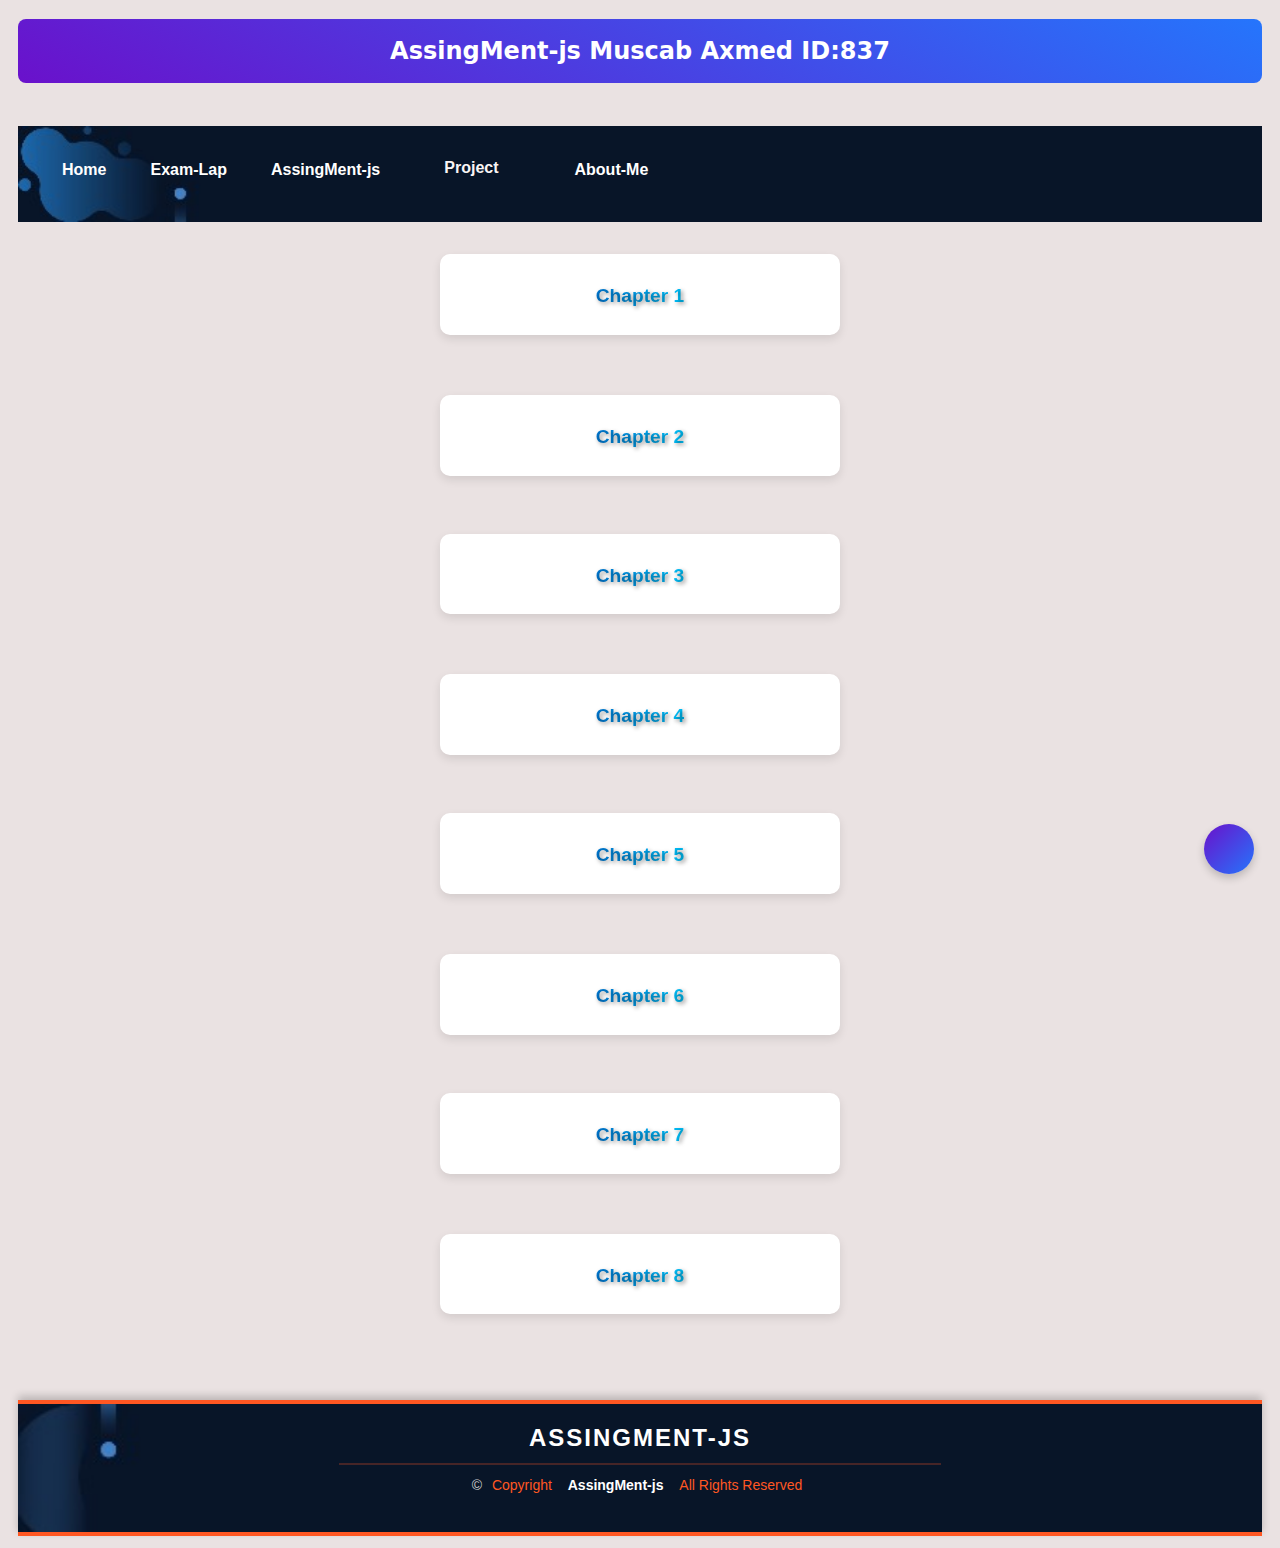
<file: HTML/chapters.html>
<!DOCTYPE html>
<html lang="en">
<head>
    <meta charset="UTF-8">
    <meta name="viewport" content="width=device-width, initial-scale=1.0">
    <link rel="icon" href="../image/download.png">
    <link rel="stylesheet" href="https://cdnjs.cloudflare.com/ajax/libs/font-awesome/6.7.1/css/all.min.css" integrity="sha512-5Hs3dF2AEPkpNAR7UiOHba+lRSJNeM2ECkwxUIxC1Q/FLycGTbNapWXB4tP889k5T5Ju8fs4b1P5z/iB4nMfSQ==" crossorigin="anonymous" referrerpolicy="no-referrer" />
    <title>AssingMent-js</title>
    <link rel="stylesheet" href="../bootstrap.min.css">
    <link rel="stylesheet" href="../CSS/style.css">
    <script src="../JavaScript/main.js"></script>
</head>
<body>
  
    <div class="flex" id="top">
        <header>AssingMent-js Muscab Axmed ID:837</header><br>
    </div>

    <!-- Navbar with burger menu -->
    <nav class="navbar">
        <ul class="nav-links">
            <li><a href="index.html"><i class="fa-solid fa-house"></i>Home</a></li>
            <li><a href="ExamLap.html">Exam-Lap</a></li>
            <li><a href="AssingMent.html">AssingMent-js</a></li>
            <li id="chapter-project">
              <a href="project-One.html" id="Project">Project<i class="fa-solid fa-angle-down"></i></a>
              <ul class="dropdown">
                  <li><a href="project-One.html" style="color: black;">Project One</a></li>
                  <li><a href="ch2.html" style="color: black;">Project two</a></li>
              </ul>
          </li>
            <li><a href="about-me.html">About-Me</a></li>
        </ul>
        <!-- Burger icon -->
        <div class="burger" onclick="toggleMenu()">
            <div class="line"></div>
            <div class="line"></div>
            <div class="line"></div>
        </div>
    </nav>
                       
    <center>
        <section class="alial">
          <div class="small1">
            <div class="small2" id="animated-box">
              <h2>
                <a href="Chapter1.html"><span class="number1">Chapter 1</span></a>
              </h2>
            </div>
            <br>
            <div class="small2" id="animated-box">
              <h2>
                <a href="Chapter2.html"><span class="number1">Chapter 2</span></a>
              </h2>
            </div>
          </div>
    
          <div class="small1">
            <div class="small2" id="animated-box">
              <h2>
                <a href="Chapter3.html"><span class="number1">Chapter 3</span></a>
              </h2>
            </div>
            <br>
            <div class="small2" id="animated-box">
              <h2>
                <a href="Chapter4.html"><span class="number1">Chapter 4</span></a>
              </h2>
            </div>
          </div>
    
          <div class="small1">
            <div class="small2" id="animated-box">
              <h2>
                <a href="Chapter5.html"><span class="number1">Chapter 5</span></a>
              </h2>
            </div>
            <br>
            <div class="small2" id="animated-box">
              <h2>
                <a href="Chapter6.html"><span class="number1">Chapter 6</span></a>
              </h2>
            </div>
          </div>
    
          <div class="small1">
            <div class="small2" id="animated-box">
              <h2>
                <a href="Chapter7.html"><span class="number1">Chapter 7</span></a>
              </h2>
            </div>
            <br>
            <div class="small2" id="animated-box">
              <h2>
                <a href="Chapter8.html"><span class="number1">Chapter 8</span></a>
              </h2>
            </div>
          </div>
        </section>
      </center>  <br>


<a href="#top" class="back-to-top">
    <div class="icon">
      <i class="fa-solid fa-arrow-up"></i>
    </div>
  </a><br>

    <footer class="container-footer">
        <h3 class="js">AssingMent-js</h3><hr>
        <p>© <span>Copyright</span> <strong class="sitename">AssingMent-js</strong> <span>All Rights Reserved</span></p>   
    </footer>
</body>
</html>
</file>
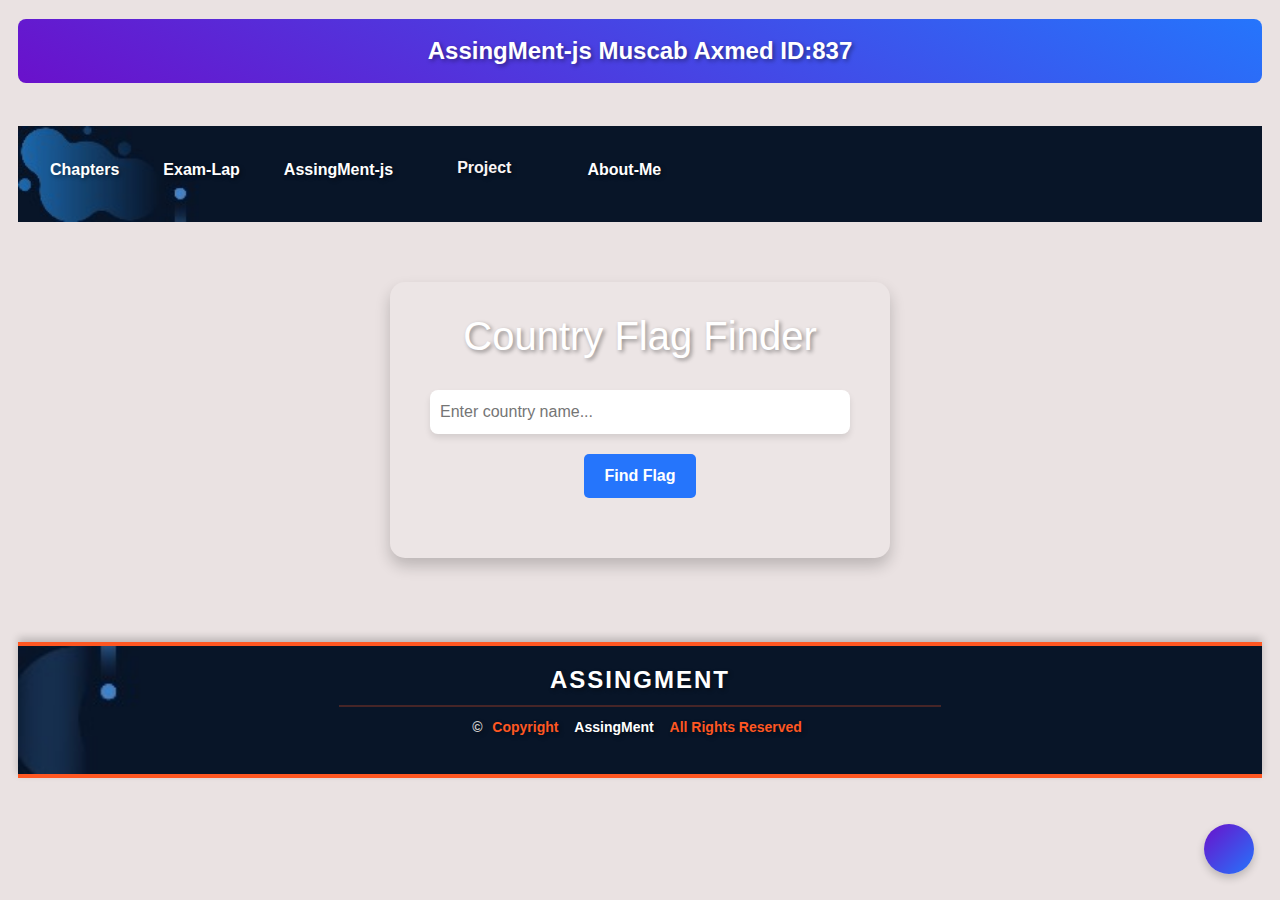
<file: HTML/project-One.html>
<!DOCTYPE html>
<html lang="en">
<head>
    <meta charset="UTF-8">
    <meta name="viewport" content="width=device-width, initial-scale=1.0">
    <link rel="icon" href="../image/download.png">
    <link rel="stylesheet" href="https://cdnjs.cloudflare.com/ajax/libs/font-awesome/6.7.1/css/all.min.css" integrity="sha512-5Hs3dF2AEPkpNAR7UiOHba+lRSJNeM2ECkwxUIxC1Q/FLycGTbNapWXB4tP889k5T5Ju8fs4b1P5z/iB4nMfSQ==" crossorigin="anonymous" referrerpolicy="no-referrer" />
    <title>AssingMent-js</title>
    <link rel="stylesheet" href="../bootstrap.min.css">
    <link rel="stylesheet" href="../CSS/style.css">
    <script src="../JavaScript/main.js"></script>
</head>
<body id="body">
   
    

    <div class="flex" id="top">
        <header>AssingMent-js Muscab Axmed ID:837</header><br>
    </div>

    <!-- Navbar with burger menu -->
    <nav class="navbar navbar-expand-lg navbar-dark bg-dark" >
        <ul class="nav-links">
            <li><a href="chapters.html" id="main">Chapters</a></li>
            <li><a href="ExamLap.html">Exam-Lap</a></li>
            <li><a href="AssingMent.html">AssingMent-js</a></li>
            <li id="chapter-project">
                <a href="project-One.html" id="Project">Project<i class="fa-solid fa-angle-down"></i></a>
                <ul class="dropdown">
                    <li><a href="ch1.html" style="color: black;">Project One</a></li>
                    <li><a href="ch2.html" style="color: black;">Project two</a></li>
                </ul>
            </li>
            <li><a href="about-me.html">About-Me</a></li>
        </ul>
        <!-- Burger icon -->
        <div class="burger" onclick="toggleMenu()">
            <div class="line"></div>
            <div class="line"></div>
            <div class="line"></div>
        </div>
    </nav><br><br>

<center>
    <div class="container8">

        <h1 class="h1">Country Flag Finder</h1>
        <input type="text" id="countryName" placeholder="Enter country name..." />
        <button onclick="fetchFlag()" class="btn-flag">Find Flag</button>
        <div class="flag-container" id="flagContainer"></div>
        <div class="error" id="error"></div>

    </div>
</center>
   <br><br>


<a href="#top" class="back-to-top">
    <div class="icon">
      <i class="fa-solid fa-arrow-up"></i>
    </div>
  </a><br>

  <script src="../bootstrap.bundle.min.js"></script>
    <footer class="container-footer">
        <h3 class="js">AssingMent</h3><hr>
        <p>© <span>Copyright</span> <strong class="sitename">AssingMent</strong> <span>All Rights Reserved</span></p>   
    </footer>
</body>
</html>
</file>
<file: CSS/style.css>
*{
  margin: 6px;
    padding: 0;
}
#body{
    font-weight: bold;
    color: #fff;
    font-family: 'Arial', sans-serif;
    text-shadow: 2px 2px 4px rgba(0, 0, 0, 0.4);
    animation: slideUp 1.2s ease-out;
    position: relative;
}
/* General reset */
body, ul, li, a {
    margin: 6px;
    padding: 0;
    /* overflow-x: hidden; */
    text-decoration: none;
    list-style: none;
    box-sizing: border-box;
}
body{
  background: #eae2e2;
}
/* Header */
header {
  text-align: center;
  padding: 14px;
  font-size: 24px;
  font-weight: bold;
  color: white;
  background: linear-gradient(28deg, #6a11cb, #2575fc);
  border-radius: 8px;
  margin: 13px auto;
  max-width: 100%;   
}

/* Navbar styling */
.navbar {
    display: flex;
    height: 30%;
    justify-content: space-between;
    align-items: center;
    text-align: center;
    background-image: url(../image/WhatsApp\ Image\ 2024-12-22\ at\ 07.26.44_2fbc3975.jpg);
    background-repeat: no-repeat;
    background-size: cover;
    /* background: linear-gradient(45deg, #6a11cb, #2575fc); */
    padding: 10px 20px;
    color: #fff;
    font-family: 'Arial', sans-serif;
}

#chapter-project {
  margin-top: -6px;
  position: relative;
  list-style: none;
  padding: 0;
}

#chapter-project > a {
  display: block;
  padding: 10px 20px;
  /* background-color: #4CAF50;  */
  color: rgb(250, 245, 245); /* White text */
  text-decoration: none;
  font-size: 16px;
  border-radius: 5px;
  transition: background-color 0.3s;
}

/* #chapter-project > a:hover {
  background-color: #45a049; 
} */

.dropdown {
  display: none; /* Hidden by default */
  position: absolute;
  background-color: white; /* Dropdown background */
  border: 1px solid #ccc;
  border-radius: 5px;
  margin-top: 5px;
  padding: 0;
  z-index: 1000;
}

#chapter-project:hover .dropdown {
  display: block; /* Show on hover */
}

.dropdown li {
  list-style: none;
  margin: 0;
  padding: 0;
}

.dropdown a {
  display: block;
  padding: 10px 20px;
  color: #333; /* Dark text */
  text-decoration: none;
  font-size: 14px;
  transition: background-color 0.3s;
}

.dropdown a:hover {
  background-color: #a49c9c; /* Light grey on hover */
}

/* Mobile responsiveness */
@media (max-width: 768px) {
  #chapter-project {
      display: flex;
      flex-direction: column;
      align-items: flex-start;
  }

  #chapter-project > a {
      width: 100%; /* Full width for mobile */
  }

  .dropdown {
      position: relative;
      width: 100%;
  }

  .dropdown a {
    border-radius: 20px;
      width: 94%; 
  }
}

.nav-links {
  z-index: 999;
    display: flex;
    gap: 20px;
}

.nav-links li {
  z-index: 999;
    position: relative;
}
/* .nav-links li a:hover{
  margin-top: -4px;
  padding: 8px;
  border-radius: 20px 0 20px 0;
  color: white;
  background: linear-gradient(28deg, #6a11cb, #2575fc);
} */
.nav-links a {
  z-index: 999;
    color: #fff;
    font-size: 16px;
    font-weight: bold;
    transition: color 0.3s;
}
/* #main{
  margin-top: -4px;
  padding: 8px;
  border-radius: 20px 0 20px 0;
  color: white;
  background: linear-gradient(28deg, #6a11cb, #2575fc);
} */
.nav-links a:hover {
    color: #ff5722;
}



/* Burger icon styling */
.burger {
    display: none;
    cursor: pointer;
    flex-direction: column;
    /* gap: 5px; */
}

.burger .line {
    bottom: 8px;
    width: 25px;
    height: 4px;
    background-color: #fff;
    border-radius: 2px;
}

/* Responsive design */
@media screen and (max-width: 768px) {
    .nav-links {
        display: none;
        flex-direction: column;
        gap: 15px;
        position: absolute;
        top: 20%;
        right: 20px;
        background: linear-gradient(rgba(0,0,0,0.5),#2575fc);
        padding: 20px;
        border-radius: 8px;
        box-shadow: 0 4px 6px rgba(0, 0, 0, 0.2);
    }

    .nav-links.active {
        display: flex;
    }

    .burger {
        display: flex;
    }
}

/* Hover effect for dropdown styling */
.nav-links li:hover::after {
    content: '';
    position: absolute;
    bottom: -5px;
    left: 0;
    width: 100%;
    height: 2px;
    background: #ff5722;
}


/* General reset */
/* body, p, div, button {
  margin: 0;
  padding: 0;
  box-sizing: border-box;
} */

/* Wrapper styling */
.wraper2 {
  text-align: center;
  padding: 20px;
  background: linear-gradient(135deg, #f5f5f5, #e0e0e0);
  border-radius: 8px;
  box-shadow: 0 4px 8px rgba(0, 0, 0, 0.2);
  margin: 20px;
}

#message {
  font-size: 18px;
  font-weight: bold;
  color: #333;
  font-family: 'Arial', sans-serif;
}

/* Button container styling */
.chapter {
  justify-content: center;
  margin: 20px;
}

/* Button styling */
.button1 {
  padding: 10px 20px;
  font-size: 16px;
  color: #fff;
  background: linear-gradient(135deg, #ff5722, #e91e63);
  border: none;
  border-radius: 5px;
  cursor: pointer;
  transition: background 0.3s, transform 0.2s;
  font-family: 'Arial', sans-serif;
  font-weight: bold;
  box-shadow: 0 4px 6px rgba(0, 0, 0, 0.2);
  opacity: 0;
    transform: translateY(22px);
    animation: fadeInUp 1s forwards;
    animation-delay: 1.5s;
}
@keyframes fadeInUp {
  to {
      opacity: 3;
      transform: translateY(0);
  }
}

.button1:hover {
  background: linear-gradient(135deg, #e91e63, #ff5722);
  transform: scale(1.05);
}

/* Responsive Design */
@media screen and (max-width: 768px) {
  .wraper2 {
      padding: 15px;
      font-size: 16px;
  }

  .button1 {
      font-size: 14px;
      padding: 8px 15px;
  }
}


/* General reset */
/* body, p, div {
    margin: 0;
    padding: 0;
    box-sizing: border-box;
} */

/* Center container styling */
.center {
    display: flex;
    justify-content: center;
    align-items: center;
    height: 300px;
    background: linear-gradient(135deg, #4CAF50, #8BC34A);
    border-radius: 12px;
    box-shadow: 0 4px 8px rgba(0, 0, 0, 0.2);
    margin: 20px;
    text-align: center;
    overflow: hidden;
    position: relative;
    animation: fadeIn 1.5s ease-in-out;
}
.alial{
  font-size: 32px;
    font-weight: bold;
    color: #fff;
    font-family: 'Arial', sans-serif;
    text-shadow: 2px 2px 4px rgba(0, 0, 0, 0.4);
    animation: slideUp 1.2s ease-out;
}

/* Welcome text styling */
.center1 {
    font-size: 32px;
    font-weight: bold;
    color: #fff;
    font-family: 'Arial', sans-serif;
    text-shadow: 2px 2px 4px rgba(0, 0, 0, 0.4);
    animation: slideUp 1.2s ease-out;
}

/* Background animation */
.center::before {
    content: '';
    position: absolute;
    top: -50%;
    left: -50%;
    width: 200%;
    height: 80%;
    background: radial-gradient(circle, rgba(255, 255, 255, 0.3), rgba(0, 0, 0, 0));
    animation: rotateBg 6s linear infinite;
    z-index: 0;
}

.center * {
    position: relative;
    z-index: 1;
}

/* Animations */
@keyframes fadeIn {
    from {
        opacity: 0;
        transform: scale(0.8);
    }
    to {
        opacity: 1;
        transform: scale(1);
    }
}

@keyframes slideUp {
    from {
        opacity: 0;
        transform: translateY(50px);
    }
    to {
        opacity: 1;
        transform: translateY(0);
    }
}

@keyframes rotateBg {
    from {
        transform: rotate(0deg);
    }
    to {
        transform: rotate(360deg);
    }
}

/* Responsive Design */
@media screen and (max-width: 768px) {
    .center {
        height: 200px;
        margin: 15px;
    }

    .center1 {
        font-size: 24px;
    }
}

/* Footer Container Styling */
.container-footer {
  background-image: url(../image/WhatsApp\ Image\ 2024-12-22\ at\ 07.26.43_be64c96c.jpg);
  /* background: linear-gradient(28deg, #6a11cb, #2575fc); */
  background-repeat: no-repeat;
  background-size: cover;
  color: #fff;
  text-align: center;
  padding: 20px;
  border-top: 4px solid #ff5722;
  border-bottom: 4px solid #ff5722;
  font-family: 'Arial', sans-serif;
  box-shadow: 0 -4px 8px rgba(0, 0, 0, 0.2);
}

/* Footer Title Styling */
.container-footer h3.js {
  font-size: 24px;
  margin-bottom: 10px;
  font-weight: bold;
  color: #fff;
  text-transform: uppercase;
  letter-spacing: 2px;
}

/* Horizontal Rule Styling */
.container-footer hr {
  border: none;
  height: 2px;
  background-color: #ff5722;
  width: 50%;
  margin: 10px auto;
}

/* Footer Text Styling */
.container-footer p {
  font-size: 14px;
  margin-top: 10px;
  color: #ccc;
}

.container-footer span {
  color: #ff5722;
}

.container-footer .sitename {
  font-weight: bold;
  color: #fff;
}

/* Responsive Design */
@media screen and (max-width: 768px) {
  .container-footer {
      padding: 15px;
  }

  .container-footer h3.js {
      font-size: 20px;
  }

  .container-footer p {
      font-size: 12px;
  }

  .container-footer hr {
      width: 70%;
  }
}



/* chapters style */
/* Main container */
.small1 {
  /* display: flex; */
  flex-direction: column;
  align-items: center;
  padding: 20px;
  gap: 20px;
}

/* Sub-container styling */
.small2 {
  background: white;
  border-radius: 10px;
  box-shadow: 0 4px 10px rgba(0, 0, 0, 0.1);
  transition: transform 0.3s, box-shadow 0.3s;
  width: 90%;
  max-width: 400px;
  text-align: center;
  padding: 20px;
}

.small2:hover {
  transform: translateY(-5px);
  box-shadow: 0 8px 20px rgba(0, 0, 0, 0.2);
}

/* Heading styling */
h2 {
  margin: 0;
  font-size: 1.5rem;
  font-weight: bold;
}

/* Link styling */
a {
  text-decoration: none;
  color: #0078d4;
  position: relative;
  display: inline-block;
}

a span.number1 {
  font-size: 1.2rem;
  color: #0078d4;
  background: linear-gradient(to right, #0078d4, #00c6ff);
  -webkit-background-clip: text;
  -webkit-text-fill-color: transparent;
  font-weight: bold;
}

/* Animation: underline effect */
h2 a:hover::after {
  content: '';
  position: absolute;
  left: 0;
  bottom: -5px;
  height: 3px;
  width: 30%;
  background: #00c6ff;
  border-radius: 5px;
  animation: underlineExpand 0.3s ease-in-out forwards;
}

/* Keyframes for animation */
@keyframes underlineExpand {
  from {
      width: 0;
  }
  to {
      width: 100%;
  }
}

/* Responsive design */
@media (max-width: 600px) {
  .small2 {
      width: 95%;
  }

  h2 {
      font-size: 1.3rem;
  }
}
/* chapters style */

/* Assingnmrnts style */

.wrapper1 {
  background: #ffffff;
  border-radius: 10px;
  box-shadow: 0 4px 6px rgba(0, 0, 0, 0.1);
  width: 100%;
  max-width: 900px;
  overflow: hidden;
}

.small1 {
  padding: 20px;
}

.small21 h3 {
  font-size: 1.2rem;
  margin-bottom: 10px;
  color: #444;
}

.number1 {
  color: #1e90ff;
  font-weight: bold;
}

.main1 h1 {
  font-size: 1.8rem;
  margin: 20px 0;
  text-align: center;
  color: #2c3e50;
}

hr {
  border: none;
  border-top: 2px solid #1e90ff;
  margin: 20px 0;
  width: 50%;
  margin-left: auto;
  margin-right: auto;
}

.buttons1 {
  display: flex;
  flex-wrap: wrap;
  gap: 10px;
  justify-content: center;
  margin-top: 20px;
}

.button {
  background: #1e90ff;
  color: #fff;
  border: none;
  border-radius: 5px;
  padding: 10px 20px;
  font-size: 0.9rem;
  cursor: pointer;
  transition: background 0.3s ease;
}

.button:hover {
  background: #0a66c2;
}

.button:active {
  transform: scale(0.95);
}

@media screen and (max-width: 768px) {
  .main1 h1 {
      font-size: 1.5rem;
  }

  .button {
      flex: 1 1 calc(50% - 20px);
      text-align: center;
  }
}

@media screen and (max-width: 480px) {
  .button {
      flex: 1 1 100%;
  }
}
/* Chapter 7 style */

.container {
  background: rgba(255, 255, 255, 0.1);
  border-radius: 12px;
  padding: 20px;
  box-shadow: 0 8px 15px rgba(0, 0, 0, 0.2);
  max-width: 90%;
  width: 400px;
}

button {
  background: #3498db;
  border: none;
  border-radius: 8px;
  padding: 10px 20px;
  margin: 10px 0;
  color: #fff;
  font-size: 16px;
  font-weight: bold;
  cursor: pointer;
  transition: all 0.3s ease;
}

button:hover {
  background: #2980b9;
  transform: translateY(-3px);
}

button:active {
  background: #1c598a;
  transform: translateY(1px);
}

input[type="text"] {
  width: calc(100% - 20px);
  padding: 10px;
  margin: 10px 0;
  border: none;
  border-radius: 8px;
  outline: none;
  font-size: 16px;
  color: #333;
}

input[type="text"]:focus {
  background: #fef9e7;
  box-shadow: 0 0 5px #f39c12;
}

button {
  background: #f39c12;
  border: none;
  border-radius: 8px;
  padding: 10px 20px;
  margin: 10px 0;
  color: #fff;
  font-size: 16px;
  font-weight: bold;
  cursor: pointer;
  transition: all 0.3s ease;
}

button:hover {
  background: #e67e22;
  transform: translateY(-3px);
}

button:active {
  background: #d35400;
  transform: translateY(1px);
}

ul {
  list-style: none;
  padding: 0;
  margin: 10px 0;
}

#parentList  li {
  background-color: #3d1abc;
  /* background: #3d1abc; */
  color: #fff;
  margin: 5px 0;
  padding: 10px;
  border-radius: 8px;
  cursor: pointer;
  transition: all 0.3s ease;
}

#parentList  li:hover {
  background: linear-gradient(#7450f4,#9309bd);
  transform: translateY(-3px);
}

#output, #output2, #foutput {
  margin: 10px 0;
  font-size: 14px;
  background: rgba(255, 255, 255, 0.2);
  padding: 10px;
  border-radius: 8px;
}


/* chp 6 */

.box {
  background: #fff;
  border-radius: 8px;
  box-shadow: 0 4px 6px rgba(0, 0, 0, 0.1);
  margin-bottom: 20px;
  padding: 15px;
  text-align: center;
}

.boxContent {
  font-size: 1rem;
  color: #444;
}

/* Styled Link */
#mylink {
  display: inline-block;
  color: #007bff;
  text-decoration: none;
  font-weight: bold;
  margin: 10px 0;
}

#mylink:hover {
  color: #0056b3;
  text-decoration: underline;
}

/* Dynamic Content Styling */
#paragraph, #pargr, #pragraph2 {
  margin-top: 20px;
  padding: 10px;
  background: #e0f7fa;
  border-left: 5px solid #007bff;
}

/* Replace Element Style */
#pragraph {
  margin-top: 20px;
  padding: 10px;
  background: #ffebee;
  border-left: 5px solid #d32f2f;
}

/* Span Styling */
#span2 {
  display: block;
  margin-top: 10px;
  padding: 10px;
  background: #e8f5e9;
  border-left: 5px solid #388e3c;
}

/* Responsive Design */
@media (max-width: 768px) {
  body {
      padding: 10px;
  }

  .box {
      padding: 10px;
  }

  #mylink {
      font-size: 0.9rem;
  }
}

/* ch7 */

#myel {
  display: flex;
  justify-content: center;
  align-items: center;
  width: 120px;
  height: 120px;
  color: white;
  background-color: #343a40;
  border-radius: 8px;
  box-shadow: 0 4px 6px rgba(0, 0, 0, 0.1);
  transition: transform 0.2s ease, background-color 0.3s ease;
}
#myel:hover {
  transform: scale(1.1);
  background-color: #495057;
}
.focused {
  padding: 20px;
  width: 300px;
}
.blurred {
  padding: 0;
}
.valid {
  color: #28a745;
  font-weight: bold;
}

.invalid {
  color: #dc3545;
  font-weight: bold;
}

#parentList{
  cursor: pointer;
}
.li{
  display: inline-block;
  margin-right: 10px;
  padding: 5px;
  background-color: #eee;
}
.li:hover{
  background-color: #ddd;
}

/* ch7 */
/* Emogi */

.poop-emoji {
  position: relative;
  display: inline-block;
  margin-top: 20px;
}

.poop {
  width: 100px;
  height: 100px;
  background: linear-gradient(45deg, #6a11cb, #2575fc);
  border-radius: 50%;
  position: relative;
  animation: poop-bounce 2s infinite;
}

.eyes::before, .eyes::after {
  content: "";
  width: 20px;
  height: 20px;
  background: white;
  border-radius: 50%;
  position: absolute;
  top: 20px;
}

.eyes::before {
  left: 20px;
}

.eyes::after {
  right: 20px;
}

.mouth {
  width: 40px;
  height: 10px;
  background: black;
  border-radius: 0 0 10px 10px;
  position: absolute;
  bottom: 20px;
  left: 45%;
  transform: translateX(-50%);
}

.fly {
  width: 15px;
  height: 15px;
  background: #210e99;
  border-radius: 50%;
  position: absolute;
  top: -20px;
  right: -20px;
  animation: fly-move 3s infinite;
  
}

@keyframes poop-bounce {
  0%, 100% { transform: translateY(0); }
  50% { transform: translateY(-10px); }
}

@keyframes fly-move {
  0% { transform: translate(0, 0); }
  25% { transform: translate(-20px, 20px); }
  50% { transform: translate(-10px, -10px); }
  75% { transform: translate(10px, 10px); }
  100% { transform: translate(0,0);}
}

/* Emogi */

.fa-solid{
  margin-top: -18px;
}


/* Anchor Styling */
.back-to-top {
  position: fixed;
  bottom: 20px;
  right: 20px;
  text-decoration: none;
  display: flex;
  align-items: center;
  justify-content: center;
  width: 50px;
  height: 50px;
  background: linear-gradient(135deg, #6a11cb, #2575fc);
  border-radius: 50%;
  box-shadow: 0 4px 8px rgba(0, 0, 0, 0.2);
  transition: all 0.3s ease-in-out;
  z-index: 1000;
}

.back-to-top:hover {
  transform: scale(1.1);
  box-shadow: 0 6px 12px rgba(0, 0, 0, 0.3);
}

.back-to-top:active {
  transform: scale(1.05);
}

/* Icon Styling */
.icon i {
  color: #fff;
  font-size: 20px;
  transition: transform 0.3s ease-in-out;
}

.back-to-top:hover .icon i {
  transform: translateY(-5px);
}

/* Media Query for Smaller Screens */
@media (max-width: 768px) {
  .back-to-top {
    width: 40px;
    height: 40px;
  }

  .icon i {
    font-size: 16px;
  }
}

/* Scroll Animation */
@keyframes fadeIn {
  from {
    opacity: 0;
    transform: translateY(20px);
  }
  to {
    opacity: 1;
    transform: translateY(0);
  }
}

.back-to-top {
  animation: fadeIn 0.5s ease-in-out;
}



/* project one */

.h1 {
  font-size: 2.5rem;
  margin-bottom: 20px;
  animation: fadeInDown 1s ease-in-out;
}
.container8 {
  background: rgba(255, 255, 255, 0.1);
  padding: 30px;
  border-radius: 15px;
  box-shadow: 0 8px 15px rgba(0, 0, 0, 0.2);
  max-width: 500px;
  width: 100%;
}
input {
  width: 80%;
  padding: 10px;
  margin-bottom: 15px;
  border: none;
  border-radius: 5px;
  font-size: 1rem;
  box-shadow: 0 4px 6px rgba(0, 0, 0, 0.1);
}
.btn-flag {
  padding: 10px 20px;
  font-size: 1rem;
  background: #2575fc;
  color: #fff;
  border: none;
  border-radius: 5px;
  cursor: pointer;
  transition: all 0.3s ease-in-out;
}
button:hover {
  background: #6a11cb;
  transform: translateY(-2px);
  box-shadow: 0 4px 10px rgba(0, 0, 0, 0.2);
}
.flag-container {
  margin-top: 20px;
  text-align: center;
}
.flag-container img {
  width: 100%;
  max-width: 300px;
  border-radius: 10px;
  box-shadow: 0 4px 10px rgba(0, 0, 0, 0.2);
  transform: scale(0.9);
  transition: transform 0.3s ease-in-out;
}
.flag-container img:hover {
  transform: scale(1);
}
.error {
  color: #ff6b6b;
  margin-top: 15px;
  font-size: 1rem;
  animation: fadeIn 1s ease-in-out;
}

/* Responsive Design */
@media (max-width: 768px) {
  h1 {
    font-size: 2rem;
  }
  input, button {
    width: 90%;
    font-size: 0.9rem;
  }
}

/* Animations */
@keyframes fadeInDown {
  from {
    opacity: 0;
    transform: translateY(-20px);
  }
  to {
    opacity: 1;
    transform: translateY(0);
  }
}

@keyframes fadeIn {
  from {
    opacity: 0;
  }
  to {
    opacity: 1;
  }
}
/* projrct one */
</file>
